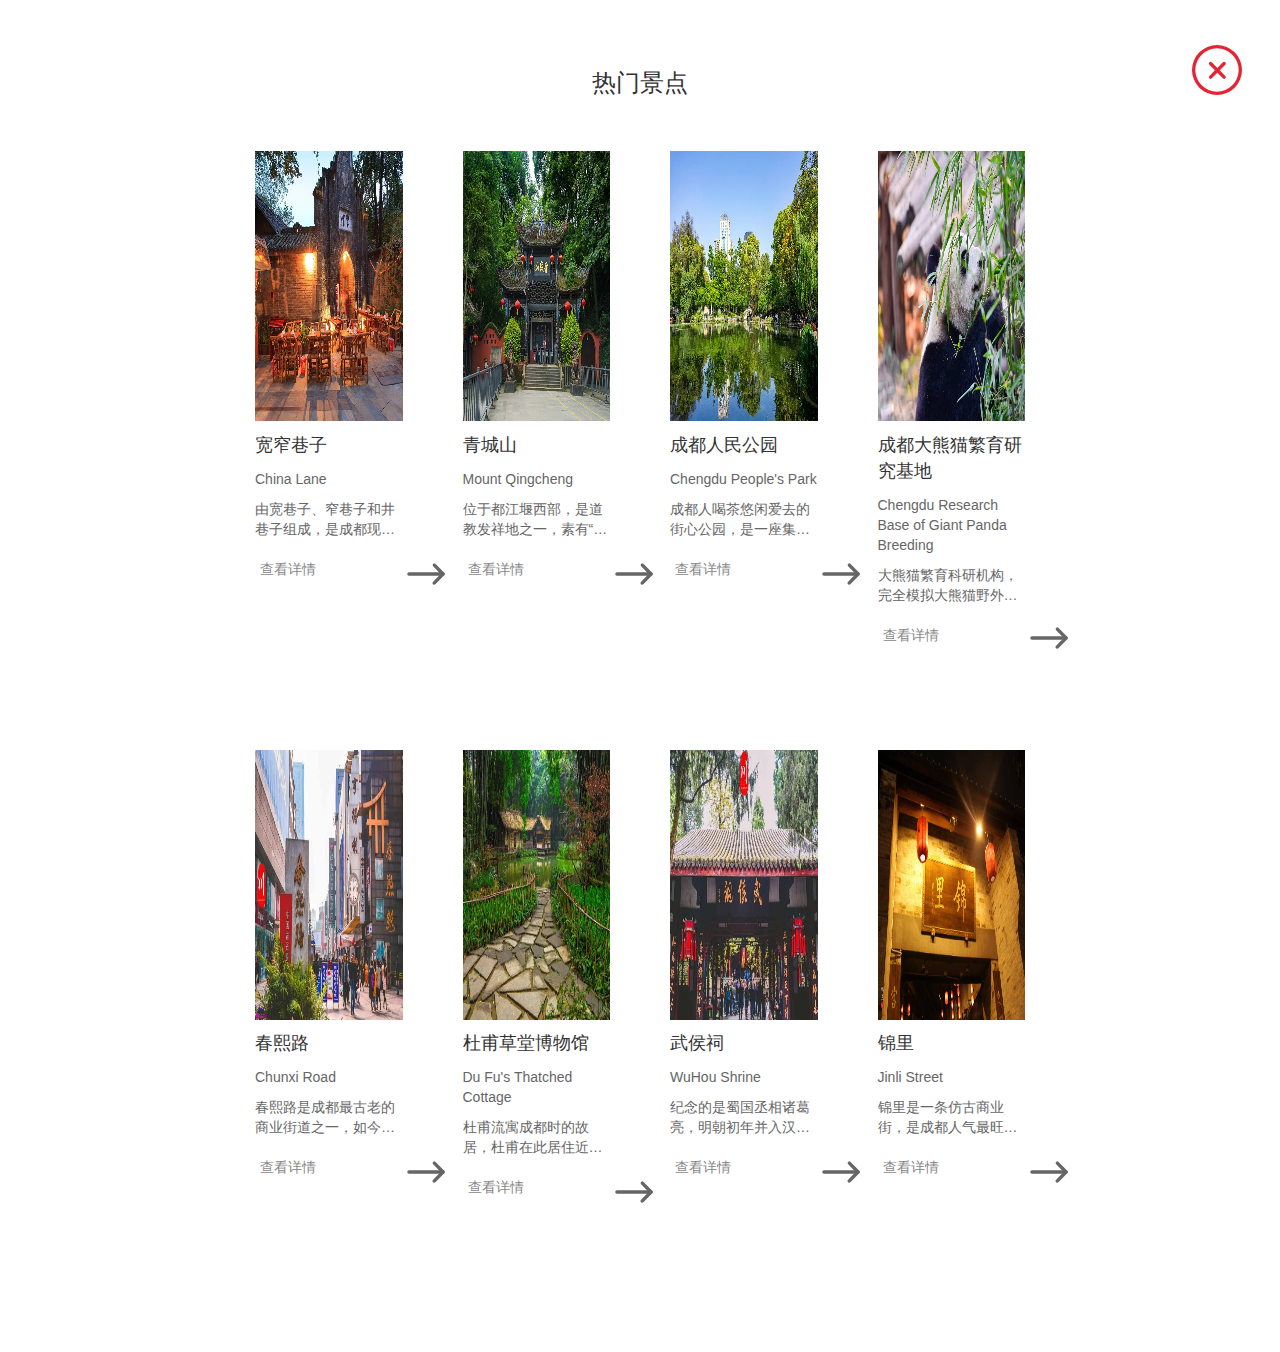
<file: pages/main-1.html>
<!DOCTYPE html>
<html lang="en">

<head>
  <meta charset="UTF-8">
  <meta name="viewport" content="width=device-width, initial-scale=1.0">
  <link rel="stylesheet" href="../css/bootstrap.min.css">
  <script src="../js/jquery.min.js"></script>
  <script src="../js/jQuery.lazyload.js"></script>
  <script src="../js/bootstrap.min.js"></script>
  <link rel="stylesheet" href="../css/common.css">
  <link rel="stylesheet" href="../css/main-1.css">
  <script src="../js/common.js"></script>
  <title>热门景点</title>
</head>

<body>
  <div id="totopBtn" title="回到顶部">
    <svg t="1601527840231" class="icon" viewBox="0 0 1024 1024" version="1.1" xmlns="http://www.w3.org/2000/svg"
      p-id="3897" width="50" height="50">
      <path
        d="M511.732364 1023.755636c69.003636 0 136.029091-13.498182 199.168-40.145454a508.241455 508.241455 0 0 0 162.536727-109.649455 511.662545 511.662545 0 0 0 109.649454-162.536727c26.647273-63.010909 40.145455-130.036364 40.145455-199.168 0-69.026909-13.498182-136.029091-40.145455-199.179636a508.241455 508.241455 0 0 0-109.649454-162.536728 511.662545 511.662545 0 0 0-162.536727-109.649454C647.889455 14.242909 580.864 0.744727 511.732364 0.744727c-69.026909 0-136.029091 13.498182-199.179637 40.145455a508.241455 508.241455 0 0 0-162.536727 109.649454 511.662545 511.662545 0 0 0-109.649455 162.536728C13.719273 376.087273 0.221091 443.112727 0.221091 512.256c0 69.003636 13.498182 136.029091 40.145454 199.168a508.241455 508.241455 0 0 0 109.649455 162.536727A511.662545 511.662545 0 0 0 312.552727 983.621818a509.754182 509.754182 0 0 0 199.179637 40.145455z m-1.128728-597.410909L321.431273 615.540364a29.626182 29.626182 0 0 1-42.007273 0 29.626182 29.626182 0 0 1 0-42.007273l210.036364-210.059636c11.636364-11.636364 30.394182-11.636364 42.018909 0l210.048 210.048a29.626182 29.626182 0 0 1 0 42.007272 29.626182 29.626182 0 0 1-42.007273 0L510.603636 426.356364z"
        p-id="3898" fill="#2c2c2c"></path>
    </svg>
  </div>
  <div class="closePage" onclick="window.close()">
    <svg t="1603268105429" class="icon" viewBox="0 0 1024 1024" version="1.1" xmlns="http://www.w3.org/2000/svg"
      p-id="4274" width="48" height="48">
      <path
        d="M512 1024a512 512 0 1 1 512-512 512 512 0 0 1-512 512z m0-68.224A443.776 443.776 0 1 0 68.224 512 443.776 443.776 0 0 0 512 955.776z"
        fill="#E42534" p-id="4275"></path>
      <path
        d="M682.048 632.704a34.816 34.816 0 0 1-49.28 49.28L518.912 568.128l-113.856 113.856a34.816 34.816 0 0 1-49.28-49.28l113.856-113.856-113.856-113.856a34.816 34.816 0 0 1 49.28-49.28l113.856 113.856 113.856-113.856a34.816 34.816 0 0 1 49.28 49.28L568.192 518.848z"
        fill="#E42534" p-id="4276"></path>
    </svg>
  </div>
  <div class="container" style="width: 100%;padding: 20px 240px;">
    <h3>热门景点</h3>
    <div class="row">
      <div class="col-lg-3 mainBox1"
        onclick="window.open('https\://baike.baidu.com/item/%E5%AE%BD%E7%AA%84%E5%B7%B7%E5%AD%90/546674')">
        <img data-original="../img/P3-pic7.webp" class="img-responsive lazy">
        <p>宽窄巷子</p>
        <span>China Lane</span>
        <div class="limitBox">
          由宽巷子、窄巷子和井巷子组成，是成都现存较成规模的清朝古街道。
          宽巷子集中了整个街区最多最完整的老建筑，在这里可以品碗茶，吃正宗川菜，体验老成都的风土人情。
          窄巷子既有清末民初的建筑，也有早期西式洋楼，是以西式饮食文化、艺术休闲为主的休闲生活品味区。
          井巷子是典型的民俗成都缩影，除了引人入胜的砖文化墙，还汇聚了成都特色小吃、民俗玩意儿等。 </div>
        <button>查看详情</button>
        <svg class="svg1" t="1601697165924" class="icon" viewBox="0 0 1024 1024" version="1.1"
          xmlns="http://www.w3.org/2000/svg" p-id="5225" width="50" height="50">
          <path d="M841.076 546.91H162.91a34.91 34.91 0 0 1 0-69.82h678.167a34.91 34.91 0 0 1 0 69.82z" p-id="5226"
            fill="#666666"></path>
          <path
            d="M861.09 546.91a34.444 34.444 0 0 1-24.9-10.474L653.73 350.255a34.91 34.91 0 0 1 49.805-47.71l182.458 186.182a34.91 34.91 0 0 1 0 49.338 34.444 34.444 0 0 1-24.902 8.844z"
            p-id="5227" fill="#666666"></path>
          <path
            d="M678.633 733.09a34.91 34.91 0 0 1-24.902-58.18l182.458-186.183a34.91 34.91 0 1 1 49.804 48.873L703.535 723.782a34.444 34.444 0 0 1-24.902 9.309z"
            p-id="5228" fill="#666666"></path>
        </svg>
        <svg class="svg2" t=" 1601697165924" class="icon" viewBox="0 0 1024 1024" version="1.1"
          xmlns="http://www.w3.org/2000/svg" p-id="5225" width="50" height="50">
          <path d="M841.076 546.91H162.91a34.91 34.91 0 0 1 0-69.82h678.167a34.91 34.91 0 0 1 0 69.82z" p-id="5226"
            fill="#666666"></path>
          <path
            d="M861.09 546.91a34.444 34.444 0 0 1-24.9-10.474L653.73 350.255a34.91 34.91 0 0 1 49.805-47.71l182.458 186.182a34.91 34.91 0 0 1 0 49.338 34.444 34.444 0 0 1-24.902 8.844z"
            p-id="5227" fill="#666666"></path>
          <path
            d="M678.633 733.09a34.91 34.91 0 0 1-24.902-58.18l182.458-186.183a34.91 34.91 0 1 1 49.804 48.873L703.535 723.782a34.444 34.444 0 0 1-24.902 9.309z"
            p-id="5228" fill="#666666"></path>
        </svg>
      </div>
      <div class="col-lg-3 mainBox1">
        <img data-original="../img/P3-pic10.webp" class="img-responsive lazy">
        <p>青城山</p>
        <span>Mount Qingcheng</span>
        <div class="limitBox">
          位于都江堰西部，是道教发祥地之一，素有“青城天下幽”之称。
          分为前山、后山两个景区，多数游客去的都是前山，后山更适合登山爱好者。
          前山面积较小，几乎百步就可看到一座宮观，在茂密的植被覆盖下古典而神秘。
          后山面积较大，保持了相当原始的风貌，宫殿香火虽不如前山，但更加清幽洁净。
        </div>
        <button>查看详情</button>
        <svg class="svg1" t="1601697165924" class="icon" viewBox="0 0 1024 1024" version="1.1"
          xmlns="http://www.w3.org/2000/svg" p-id="5225" width="50" height="50">
          <path d="M841.076 546.91H162.91a34.91 34.91 0 0 1 0-69.82h678.167a34.91 34.91 0 0 1 0 69.82z" p-id="5226"
            fill="#666666"></path>
          <path
            d="M861.09 546.91a34.444 34.444 0 0 1-24.9-10.474L653.73 350.255a34.91 34.91 0 0 1 49.805-47.71l182.458 186.182a34.91 34.91 0 0 1 0 49.338 34.444 34.444 0 0 1-24.902 8.844z"
            p-id="5227" fill="#666666"></path>
          <path
            d="M678.633 733.09a34.91 34.91 0 0 1-24.902-58.18l182.458-186.183a34.91 34.91 0 1 1 49.804 48.873L703.535 723.782a34.444 34.444 0 0 1-24.902 9.309z"
            p-id="5228" fill="#666666"></path>
        </svg>
        <svg class="svg2" t=" 1601697165924" class="icon" viewBox="0 0 1024 1024" version="1.1"
          xmlns="http://www.w3.org/2000/svg" p-id="5225" width="50" height="50">
          <path d="M841.076 546.91H162.91a34.91 34.91 0 0 1 0-69.82h678.167a34.91 34.91 0 0 1 0 69.82z" p-id="5226"
            fill="#666666"></path>
          <path
            d="M861.09 546.91a34.444 34.444 0 0 1-24.9-10.474L653.73 350.255a34.91 34.91 0 0 1 49.805-47.71l182.458 186.182a34.91 34.91 0 0 1 0 49.338 34.444 34.444 0 0 1-24.902 8.844z"
            p-id="5227" fill="#666666"></path>
          <path
            d="M678.633 733.09a34.91 34.91 0 0 1-24.902-58.18l182.458-186.183a34.91 34.91 0 1 1 49.804 48.873L703.535 723.782a34.444 34.444 0 0 1-24.902 9.309z"
            p-id="5228" fill="#666666"></path>
        </svg>
      </div>
      <div class="col-lg-3 mainBox1">
        <img data-original="../img/P3-pic11.webp" class="img-responsive lazy">
        <p>成都人民公园</p>
        <span>Chengdu People's Park</span>
        <div class="limitBox">
          成都人喝茶悠闲爱去的街心公园，是一座集文化文物与休闲娱乐于一体的综合性园林。
          公园内由金水溪、盆景园等自然景观组成，沿岸种植的多种植被和溪流相辅相成。
          金鱼岛和永聚茶社融为一体，打造赏鱼与品茗的文化场所，目前岛上保有十多种珍品金鱼。
          公园内最著名的要数鹤鸣茶社，近百年来风格不改，标配是竹椅、矮桌、盖碗茶，最拿手的茶是“香片”。
          成都人民公园是体验当地人闲适生活、慢时光的绝佳之选，才能真正体会到“休闲之都”的生活方式。</div>
        <button>查看详情</button>
        <svg class="svg1" t="1601697165924" class="icon" viewBox="0 0 1024 1024" version="1.1"
          xmlns="http://www.w3.org/2000/svg" p-id="5225" width="50" height="50">
          <path d="M841.076 546.91H162.91a34.91 34.91 0 0 1 0-69.82h678.167a34.91 34.91 0 0 1 0 69.82z" p-id="5226"
            fill="#666666"></path>
          <path
            d="M861.09 546.91a34.444 34.444 0 0 1-24.9-10.474L653.73 350.255a34.91 34.91 0 0 1 49.805-47.71l182.458 186.182a34.91 34.91 0 0 1 0 49.338 34.444 34.444 0 0 1-24.902 8.844z"
            p-id="5227" fill="#666666"></path>
          <path
            d="M678.633 733.09a34.91 34.91 0 0 1-24.902-58.18l182.458-186.183a34.91 34.91 0 1 1 49.804 48.873L703.535 723.782a34.444 34.444 0 0 1-24.902 9.309z"
            p-id="5228" fill="#666666"></path>
        </svg>
        <svg class="svg2" t=" 1601697165924" class="icon" viewBox="0 0 1024 1024" version="1.1"
          xmlns="http://www.w3.org/2000/svg" p-id="5225" width="50" height="50">
          <path d="M841.076 546.91H162.91a34.91 34.91 0 0 1 0-69.82h678.167a34.91 34.91 0 0 1 0 69.82z" p-id="5226"
            fill="#666666"></path>
          <path
            d="M861.09 546.91a34.444 34.444 0 0 1-24.9-10.474L653.73 350.255a34.91 34.91 0 0 1 49.805-47.71l182.458 186.182a34.91 34.91 0 0 1 0 49.338 34.444 34.444 0 0 1-24.902 8.844z"
            p-id="5227" fill="#666666"></path>
          <path
            d="M678.633 733.09a34.91 34.91 0 0 1-24.902-58.18l182.458-186.183a34.91 34.91 0 1 1 49.804 48.873L703.535 723.782a34.444 34.444 0 0 1-24.902 9.309z"
            p-id="5228" fill="#666666"></path>
        </svg>
      </div>
      <div class="col-lg-3 mainBox1">
        <img data-original="../img/P3-pic12.webp" class="img-responsive lazy">
        <p>成都大熊猫繁育研究基地</p>
        <span>Chengdu Research Base of Giant Panda Breeding</span>
        <div class="limitBox">
          大熊猫繁育科研机构，完全模拟大熊猫野外生活环境，建有湖泊、溪流、竹林、草坪等，共饲养100 多只大熊猫。
          大门附近有个大熊猫博物馆，可在里面熊猫国邮政局寄出盖有熊猫邮戳的明信片，还可在电影院看有关大熊猫的纪录片。
          除了大熊猫，还可以看到黑颈鹤、孔雀、鹭鸶等小动物。太阳产房和月亮产房集中了最可爱的刚出生、几个月的熊猫团子，非常可爱，强烈推荐！ </div>
        <button>查看详情</button>
        <svg class="svg1" t="1601697165924" class="icon" viewBox="0 0 1024 1024" version="1.1"
          xmlns="http://www.w3.org/2000/svg" p-id="5225" width="50" height="50">
          <path d="M841.076 546.91H162.91a34.91 34.91 0 0 1 0-69.82h678.167a34.91 34.91 0 0 1 0 69.82z" p-id="5226"
            fill="#666666"></path>
          <path
            d="M861.09 546.91a34.444 34.444 0 0 1-24.9-10.474L653.73 350.255a34.91 34.91 0 0 1 49.805-47.71l182.458 186.182a34.91 34.91 0 0 1 0 49.338 34.444 34.444 0 0 1-24.902 8.844z"
            p-id="5227" fill="#666666"></path>
          <path
            d="M678.633 733.09a34.91 34.91 0 0 1-24.902-58.18l182.458-186.183a34.91 34.91 0 1 1 49.804 48.873L703.535 723.782a34.444 34.444 0 0 1-24.902 9.309z"
            p-id="5228" fill="#666666"></path>
        </svg>
        <svg class="svg2" t=" 1601697165924" class="icon" viewBox="0 0 1024 1024" version="1.1"
          xmlns="http://www.w3.org/2000/svg" p-id="5225" width="50" height="50">
          <path d="M841.076 546.91H162.91a34.91 34.91 0 0 1 0-69.82h678.167a34.91 34.91 0 0 1 0 69.82z" p-id="5226"
            fill="#666666"></path>
          <path
            d="M861.09 546.91a34.444 34.444 0 0 1-24.9-10.474L653.73 350.255a34.91 34.91 0 0 1 49.805-47.71l182.458 186.182a34.91 34.91 0 0 1 0 49.338 34.444 34.444 0 0 1-24.902 8.844z"
            p-id="5227" fill="#666666"></path>
          <path
            d="M678.633 733.09a34.91 34.91 0 0 1-24.902-58.18l182.458-186.183a34.91 34.91 0 1 1 49.804 48.873L703.535 723.782a34.444 34.444 0 0 1-24.902 9.309z"
            p-id="5228" fill="#666666"></path>
        </svg>
      </div>
      <!-- <div class="col-lg-3 mainBox1">
        <img data-original="../img/P3-pic8.jpg" class="img-responsive lazy">
        <p>天府广场</p>
        <span>Tianfu Square</span>
        <div class="limitBox">
          天府广场位于成都市区地理中心、成都城区象征标志，也是西南地区著名的繁华地标点。
          是成都市的经济、文化、商业中心和地铁交通枢纽地带，也是成都的一张城市名片。
          广场的中心有高大的毛泽东雕像，周边还有成都博物馆新馆、四川科技馆、锦城艺术宫等建筑。
          以天府广场为中心，东侧有春熙路、王府井，北侧有文殊院，西侧有宽窄巷子、锦里等。</div>
        <button>查看详情</button>
        <svg class="svg1" t="1601697165924" class="icon" viewBox="0 0 1024 1024" version="1.1"
          xmlns="http://www.w3.org/2000/svg" p-id="5225" width="50" height="50">
          <path d="M841.076 546.91H162.91a34.91 34.91 0 0 1 0-69.82h678.167a34.91 34.91 0 0 1 0 69.82z" p-id="5226"
            fill="#666666"></path>
          <path
            d="M861.09 546.91a34.444 34.444 0 0 1-24.9-10.474L653.73 350.255a34.91 34.91 0 0 1 49.805-47.71l182.458 186.182a34.91 34.91 0 0 1 0 49.338 34.444 34.444 0 0 1-24.902 8.844z"
            p-id="5227" fill="#666666"></path>
          <path
            d="M678.633 733.09a34.91 34.91 0 0 1-24.902-58.18l182.458-186.183a34.91 34.91 0 1 1 49.804 48.873L703.535 723.782a34.444 34.444 0 0 1-24.902 9.309z"
            p-id="5228" fill="#666666"></path>
        </svg>
        <svg class="svg2" t=" 1601697165924" class="icon" viewBox="0 0 1024 1024" version="1.1"
          xmlns="http://www.w3.org/2000/svg" p-id="5225" width="50" height="50">
          <path d="M841.076 546.91H162.91a34.91 34.91 0 0 1 0-69.82h678.167a34.91 34.91 0 0 1 0 69.82z" p-id="5226"
            fill="#666666"></path>
          <path
            d="M861.09 546.91a34.444 34.444 0 0 1-24.9-10.474L653.73 350.255a34.91 34.91 0 0 1 49.805-47.71l182.458 186.182a34.91 34.91 0 0 1 0 49.338 34.444 34.444 0 0 1-24.902 8.844z"
            p-id="5227" fill="#666666"></path>
          <path
            d="M678.633 733.09a34.91 34.91 0 0 1-24.902-58.18l182.458-186.183a34.91 34.91 0 1 1 49.804 48.873L703.535 723.782a34.444 34.444 0 0 1-24.902 9.309z"
            p-id="5228" fill="#666666"></path>
        </svg>
      </div> -->

    </div>
    <div style="width: 100%;padding: 20px 0;"></div>
    <div class="row">
      <div class="col-lg-3 mainBox1">
        <img data-original="../img/P3-pic4.jpg" class="img-responsive lazy">
        <p>春熙路</p>
        <span>Chunxi Road</span>
        <div class="limitBox">
          春熙路是成都最古老的商业街道之一，如今的春熙路依旧热闹非凡，串起了正科甲巷、署袜中街等形成了城中最旺的商圈。
          这里汇聚众多品牌专卖店，百年老商场，品牌折扣都有，是人们购物的常去之处。
          除去购物，这里聚集了成都的几大老字号美食店，可以一口气吃遍成都小吃。
        </div>
        <button>查看详情</button>
        <svg class="svg1" t="1601697165924" class="icon" viewBox="0 0 1024 1024" version="1.1"
          xmlns="http://www.w3.org/2000/svg" p-id="5225" width="50" height="50">
          <path d="M841.076 546.91H162.91a34.91 34.91 0 0 1 0-69.82h678.167a34.91 34.91 0 0 1 0 69.82z" p-id="5226"
            fill="#666666"></path>
          <path
            d="M861.09 546.91a34.444 34.444 0 0 1-24.9-10.474L653.73 350.255a34.91 34.91 0 0 1 49.805-47.71l182.458 186.182a34.91 34.91 0 0 1 0 49.338 34.444 34.444 0 0 1-24.902 8.844z"
            p-id="5227" fill="#666666"></path>
          <path
            d="M678.633 733.09a34.91 34.91 0 0 1-24.902-58.18l182.458-186.183a34.91 34.91 0 1 1 49.804 48.873L703.535 723.782a34.444 34.444 0 0 1-24.902 9.309z"
            p-id="5228" fill="#666666"></path>
        </svg>
        <svg class="svg2" t=" 1601697165924" class="icon" viewBox="0 0 1024 1024" version="1.1"
          xmlns="http://www.w3.org/2000/svg" p-id="5225" width="50" height="50">
          <path d="M841.076 546.91H162.91a34.91 34.91 0 0 1 0-69.82h678.167a34.91 34.91 0 0 1 0 69.82z" p-id="5226"
            fill="#666666"></path>
          <path
            d="M861.09 546.91a34.444 34.444 0 0 1-24.9-10.474L653.73 350.255a34.91 34.91 0 0 1 49.805-47.71l182.458 186.182a34.91 34.91 0 0 1 0 49.338 34.444 34.444 0 0 1-24.902 8.844z"
            p-id="5227" fill="#666666"></path>
          <path
            d="M678.633 733.09a34.91 34.91 0 0 1-24.902-58.18l182.458-186.183a34.91 34.91 0 1 1 49.804 48.873L703.535 723.782a34.444 34.444 0 0 1-24.902 9.309z"
            p-id="5228" fill="#666666"></path>
        </svg>
      </div>
      <div class="col-lg-3 mainBox1"
        onclick="window.open('https\://baike.baidu.com/item/%E6%9D%9C%E7%94%AB%E8%8D%89%E5%A0%82/6012')">
        <img data-original="../img/P3-pic5.webp" class="img-responsive lazy">
        <p>杜甫草堂博物馆</p>
        <span>Du Fu's Thatched Cottage</span>
        <div class="limitBox">
          杜甫流寓成都时的故居，杜甫在此居住近四年，创作了上百首诗歌，被视为中国文学史上的“圣地”。
          现今的杜甫草堂是经宋、元、明、清多次修复而成，园内亭台林立，古木参天。
          主要景点有大廨、诗史堂、工部祠等，“杜诗书法木刻廊”陈列着百余件杜诗书法木刻作品。
          杜甫当年的茅屋故居，是借鉴川西民居的特点复建的，如今成为了杜甫草堂的标志性景观。
        </div>
        <button>查看详情</button>
        <svg class="svg1" t="1601697165924" class="icon" viewBox="0 0 1024 1024" version="1.1"
          xmlns="http://www.w3.org/2000/svg" p-id="5225" width="50" height="50">
          <path d="M841.076 546.91H162.91a34.91 34.91 0 0 1 0-69.82h678.167a34.91 34.91 0 0 1 0 69.82z" p-id="5226"
            fill="#666666"></path>
          <path
            d="M861.09 546.91a34.444 34.444 0 0 1-24.9-10.474L653.73 350.255a34.91 34.91 0 0 1 49.805-47.71l182.458 186.182a34.91 34.91 0 0 1 0 49.338 34.444 34.444 0 0 1-24.902 8.844z"
            p-id="5227" fill="#666666"></path>
          <path
            d="M678.633 733.09a34.91 34.91 0 0 1-24.902-58.18l182.458-186.183a34.91 34.91 0 1 1 49.804 48.873L703.535 723.782a34.444 34.444 0 0 1-24.902 9.309z"
            p-id="5228" fill="#666666"></path>
        </svg>
        <svg class="svg2" t=" 1601697165924" class="icon" viewBox="0 0 1024 1024" version="1.1"
          xmlns="http://www.w3.org/2000/svg" p-id="5225" width="50" height="50">
          <path d="M841.076 546.91H162.91a34.91 34.91 0 0 1 0-69.82h678.167a34.91 34.91 0 0 1 0 69.82z" p-id="5226"
            fill="#666666"></path>
          <path
            d="M861.09 546.91a34.444 34.444 0 0 1-24.9-10.474L653.73 350.255a34.91 34.91 0 0 1 49.805-47.71l182.458 186.182a34.91 34.91 0 0 1 0 49.338 34.444 34.444 0 0 1-24.902 8.844z"
            p-id="5227" fill="#666666"></path>
          <path
            d="M678.633 733.09a34.91 34.91 0 0 1-24.902-58.18l182.458-186.183a34.91 34.91 0 1 1 49.804 48.873L703.535 723.782a34.444 34.444 0 0 1-24.902 9.309z"
            p-id="5228" fill="#666666"></path>
        </svg>
      </div>
      <div class="col-lg-3 mainBox1">
        <img data-original="../img/P3-pic6.jpg" class="img-responsive lazy">
        <p>武侯祠</p>
        <span>WuHou Shrine</span>
        <div class="limitBox">
          纪念的是蜀国丞相诸葛亮，明朝初年并入汉昭烈庙，也是全国影响最大的三国遗迹博物馆。
          由惠陵、汉昭烈庙、武侯祠三部分组成。祠内供奉刘备、诸葛亮等蜀汉英雄塑像50尊。
          武大门、二门、刘备殿、过厅、诸葛亮殿、三义庙等，排列在从南到北的一条中轴线上。 </div>
        <button>查看详情</button>
        <svg class="svg1" t="1601697165924" class="icon" viewBox="0 0 1024 1024" version="1.1"
          xmlns="http://www.w3.org/2000/svg" p-id="5225" width="50" height="50">
          <path d="M841.076 546.91H162.91a34.91 34.91 0 0 1 0-69.82h678.167a34.91 34.91 0 0 1 0 69.82z" p-id="5226"
            fill="#666666"></path>
          <path
            d="M861.09 546.91a34.444 34.444 0 0 1-24.9-10.474L653.73 350.255a34.91 34.91 0 0 1 49.805-47.71l182.458 186.182a34.91 34.91 0 0 1 0 49.338 34.444 34.444 0 0 1-24.902 8.844z"
            p-id="5227" fill="#666666"></path>
          <path
            d="M678.633 733.09a34.91 34.91 0 0 1-24.902-58.18l182.458-186.183a34.91 34.91 0 1 1 49.804 48.873L703.535 723.782a34.444 34.444 0 0 1-24.902 9.309z"
            p-id="5228" fill="#666666"></path>
        </svg>
        <svg class="svg2" t=" 1601697165924" class="icon" viewBox="0 0 1024 1024" version="1.1"
          xmlns="http://www.w3.org/2000/svg" p-id="5225" width="50" height="50">
          <path d="M841.076 546.91H162.91a34.91 34.91 0 0 1 0-69.82h678.167a34.91 34.91 0 0 1 0 69.82z" p-id="5226"
            fill="#666666"></path>
          <path
            d="M861.09 546.91a34.444 34.444 0 0 1-24.9-10.474L653.73 350.255a34.91 34.91 0 0 1 49.805-47.71l182.458 186.182a34.91 34.91 0 0 1 0 49.338 34.444 34.444 0 0 1-24.902 8.844z"
            p-id="5227" fill="#666666"></path>
          <path
            d="M678.633 733.09a34.91 34.91 0 0 1-24.902-58.18l182.458-186.183a34.91 34.91 0 1 1 49.804 48.873L703.535 723.782a34.444 34.444 0 0 1-24.902 9.309z"
            p-id="5228" fill="#666666"></path>
        </svg>
      </div>
      <div class="col-lg-3 mainBox1" onclick="window.open('https\://baike.baidu.com/item/%E9%94%A6%E9%87%8C')">
        <img data-original="../img/P3-pic9.png" class="img-responsive lazy">
        <p>锦里</p>
        <span>Jinli Street</span>
        <div class="limitBox">
          锦里是一条仿古商业街，是成都人气最旺景点之一，也是成都武侯祠博物馆的一部分。
          在这里，你可以欣赏捏泥人、摆糖画的手艺，也可以逛逛极富三国特色的店铺。
          街里还有各种四川特色小吃，各种茶楼、咖啡馆、酒吧、客栈等随时可落座。
          黄昏时分，锦里会亮起灯，颇有韵味，适合拍照游玩。 </div>
        <button>查看详情</button>
        <svg class="svg1" t="1601697165924" class="icon" viewBox="0 0 1024 1024" version="1.1"
          xmlns="http://www.w3.org/2000/svg" p-id="5225" width="50" height="50">
          <path d="M841.076 546.91H162.91a34.91 34.91 0 0 1 0-69.82h678.167a34.91 34.91 0 0 1 0 69.82z" p-id="5226"
            fill="#666666"></path>
          <path
            d="M861.09 546.91a34.444 34.444 0 0 1-24.9-10.474L653.73 350.255a34.91 34.91 0 0 1 49.805-47.71l182.458 186.182a34.91 34.91 0 0 1 0 49.338 34.444 34.444 0 0 1-24.902 8.844z"
            p-id="5227" fill="#666666"></path>
          <path
            d="M678.633 733.09a34.91 34.91 0 0 1-24.902-58.18l182.458-186.183a34.91 34.91 0 1 1 49.804 48.873L703.535 723.782a34.444 34.444 0 0 1-24.902 9.309z"
            p-id="5228" fill="#666666"></path>
        </svg>
        <svg class="svg2" t=" 1601697165924" class="icon" viewBox="0 0 1024 1024" version="1.1"
          xmlns="http://www.w3.org/2000/svg" p-id="5225" width="50" height="50">
          <path d="M841.076 546.91H162.91a34.91 34.91 0 0 1 0-69.82h678.167a34.91 34.91 0 0 1 0 69.82z" p-id="5226"
            fill="#666666"></path>
          <path
            d="M861.09 546.91a34.444 34.444 0 0 1-24.9-10.474L653.73 350.255a34.91 34.91 0 0 1 49.805-47.71l182.458 186.182a34.91 34.91 0 0 1 0 49.338 34.444 34.444 0 0 1-24.902 8.844z"
            p-id="5227" fill="#666666"></path>
          <path
            d="M678.633 733.09a34.91 34.91 0 0 1-24.902-58.18l182.458-186.183a34.91 34.91 0 1 1 49.804 48.873L703.535 723.782a34.444 34.444 0 0 1-24.902 9.309z"
            p-id="5228" fill="#666666"></path>
        </svg>
      </div>
    </div>
    <div style="width: 100%;padding: 50px 0;"></div>
</body>

</html>
</file>
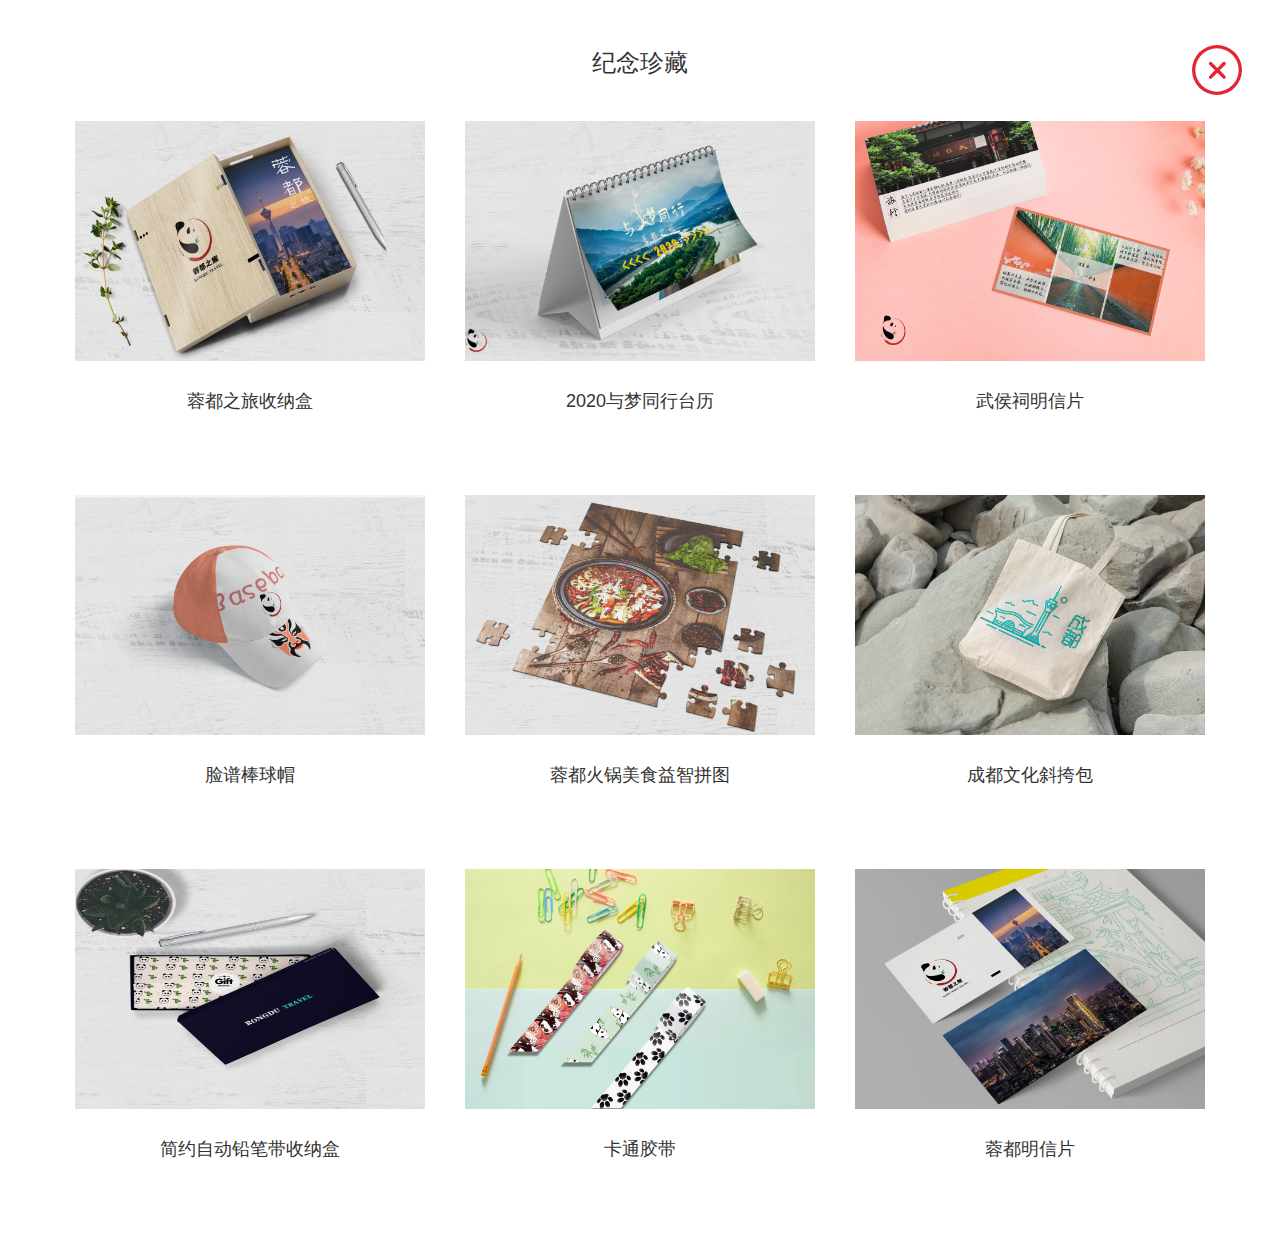
<file: pages/main-2.html>
<!DOCTYPE html>
<html lang="en">

<head>
  <meta charset="UTF-8">
  <meta name="viewport" content="width=device-width, initial-scale=1.0">
  <link rel="stylesheet" href="../css/bootstrap.min.css">
  <script src="../js/jquery.min.js"></script>
  <script src="../js/jQuery.lazyload.js"></script>
  <script src="../js/bootstrap.min.js"></script>
  <link rel="stylesheet" href="../css/common.css">
  <link rel="stylesheet" href="../css/main-2.css">
  <script src="../js/common.js"></script>
  <title>纪念珍藏</title>
</head>

<body>
  <div id="totopBtn" title="回到顶部">
    <svg t="1601527840231" class="icon" viewBox="0 0 1024 1024" version="1.1" xmlns="http://www.w3.org/2000/svg"
      p-id="3897" width="50" height="50">
      <path
        d="M511.732364 1023.755636c69.003636 0 136.029091-13.498182 199.168-40.145454a508.241455 508.241455 0 0 0 162.536727-109.649455 511.662545 511.662545 0 0 0 109.649454-162.536727c26.647273-63.010909 40.145455-130.036364 40.145455-199.168 0-69.026909-13.498182-136.029091-40.145455-199.179636a508.241455 508.241455 0 0 0-109.649454-162.536728 511.662545 511.662545 0 0 0-162.536727-109.649454C647.889455 14.242909 580.864 0.744727 511.732364 0.744727c-69.026909 0-136.029091 13.498182-199.179637 40.145455a508.241455 508.241455 0 0 0-162.536727 109.649454 511.662545 511.662545 0 0 0-109.649455 162.536728C13.719273 376.087273 0.221091 443.112727 0.221091 512.256c0 69.003636 13.498182 136.029091 40.145454 199.168a508.241455 508.241455 0 0 0 109.649455 162.536727A511.662545 511.662545 0 0 0 312.552727 983.621818a509.754182 509.754182 0 0 0 199.179637 40.145455z m-1.128728-597.410909L321.431273 615.540364a29.626182 29.626182 0 0 1-42.007273 0 29.626182 29.626182 0 0 1 0-42.007273l210.036364-210.059636c11.636364-11.636364 30.394182-11.636364 42.018909 0l210.048 210.048a29.626182 29.626182 0 0 1 0 42.007272 29.626182 29.626182 0 0 1-42.007273 0L510.603636 426.356364z"
        p-id="3898" fill="#2c2c2c"></path>
    </svg>
  </div>
  <div class="closePage" onclick="window.close()">
    <svg t="1603268105429" class="icon" viewBox="0 0 1024 1024" version="1.1" xmlns="http://www.w3.org/2000/svg"
      p-id="4274" width="48" height="48">
      <path
        d="M512 1024a512 512 0 1 1 512-512 512 512 0 0 1-512 512z m0-68.224A443.776 443.776 0 1 0 68.224 512 443.776 443.776 0 0 0 512 955.776z"
        fill="#E42534" p-id="4275"></path>
      <path
        d="M682.048 632.704a34.816 34.816 0 0 1-49.28 49.28L518.912 568.128l-113.856 113.856a34.816 34.816 0 0 1-49.28-49.28l113.856-113.856-113.856-113.856a34.816 34.816 0 0 1 49.28-49.28l113.856 113.856 113.856-113.856a34.816 34.816 0 0 1 49.28 49.28L568.192 518.848z"
        fill="#E42534" p-id="4276"></path>
    </svg>
  </div>
  <div class="container">
    <h3>纪念珍藏</h3>
    <div class="row">
      <div class="col-lg-4 mainBox2" onclick="window.open('./goodDetail.html?id=05')">
        <img data-original="../img/goods/s-2.png" class="img-responsive lazy">
        <p>蓉都之旅收纳盒</p>
      </div>
      <div class="col-lg-4 mainBox2" onclick="window.open('./goodDetail.html?id=07')">
        <img data-original="../img/goods/s-28.png" class="img-responsive lazy">
        <p>2020与梦同行台历</p>
      </div>
      <div class="col-lg-4 mainBox2" onclick="window.open('./goodDetail.html?id=12')">
        <img data-original="../img/goods/s-12.png" class="img-responsive lazy">
        <p>武侯祠明信片</p>
      </div>
    </div>
    <div style="width: 100%;padding: 20px 0;"></div>
    <div class="row">
      <div class="col-lg-4 mainBox2" onclick="window.open('./goodDetail.html?id=04')">
        <img data-original="../img/goods/s-24.png" class="img-responsive lazy">
        <p>脸谱棒球帽</p>
      </div>
      <div class="col-lg-4 mainBox2" onclick="window.open('./goodDetail.html?id=09')">
        <img data-original="../img/goods/s-30.png" class="img-responsive lazy">
        <p>蓉都火锅美食益智拼图</p>
      </div>
      <div class="col-lg-4 mainBox2" onclick="window.open('./goodDetail.html?id=03')">
        <img data-original="../img/goods/s-23.png" class="img-responsive lazy">
        <p>成都文化斜挎包</p>
      </div>
    </div>
    <div style="width: 100%;padding: 20px 0;"></div>
    <div class="row">
      <div class="col-lg-4 mainBox2" onclick="window.open('./goodDetail.html?id=17')">
        <img data-original="../img/goods/s-38.png" class="img-responsive lazy">
        <p>简约自动铅笔带收纳盒</p>
      </div>
      <div class="col-lg-4 mainBox2" onclick="window.open('./goodDetail.html?id=08')">
        <img data-original="../img/goods/s-6.png" class="img-responsive lazy">
        <p>卡通胶带</p>
      </div>
      <div class="col-lg-4 mainBox2" onclick="window.open('./goodDetail.html?id=11')">
        <img data-original="../img/goods/s-11.png" class="img-responsive lazy">
        <p>蓉都明信片</p>
      </div>
    </div>
    <div style="width: 100%;padding: 30px 0;"></div>
  </div>
</body>

</html>
</file>
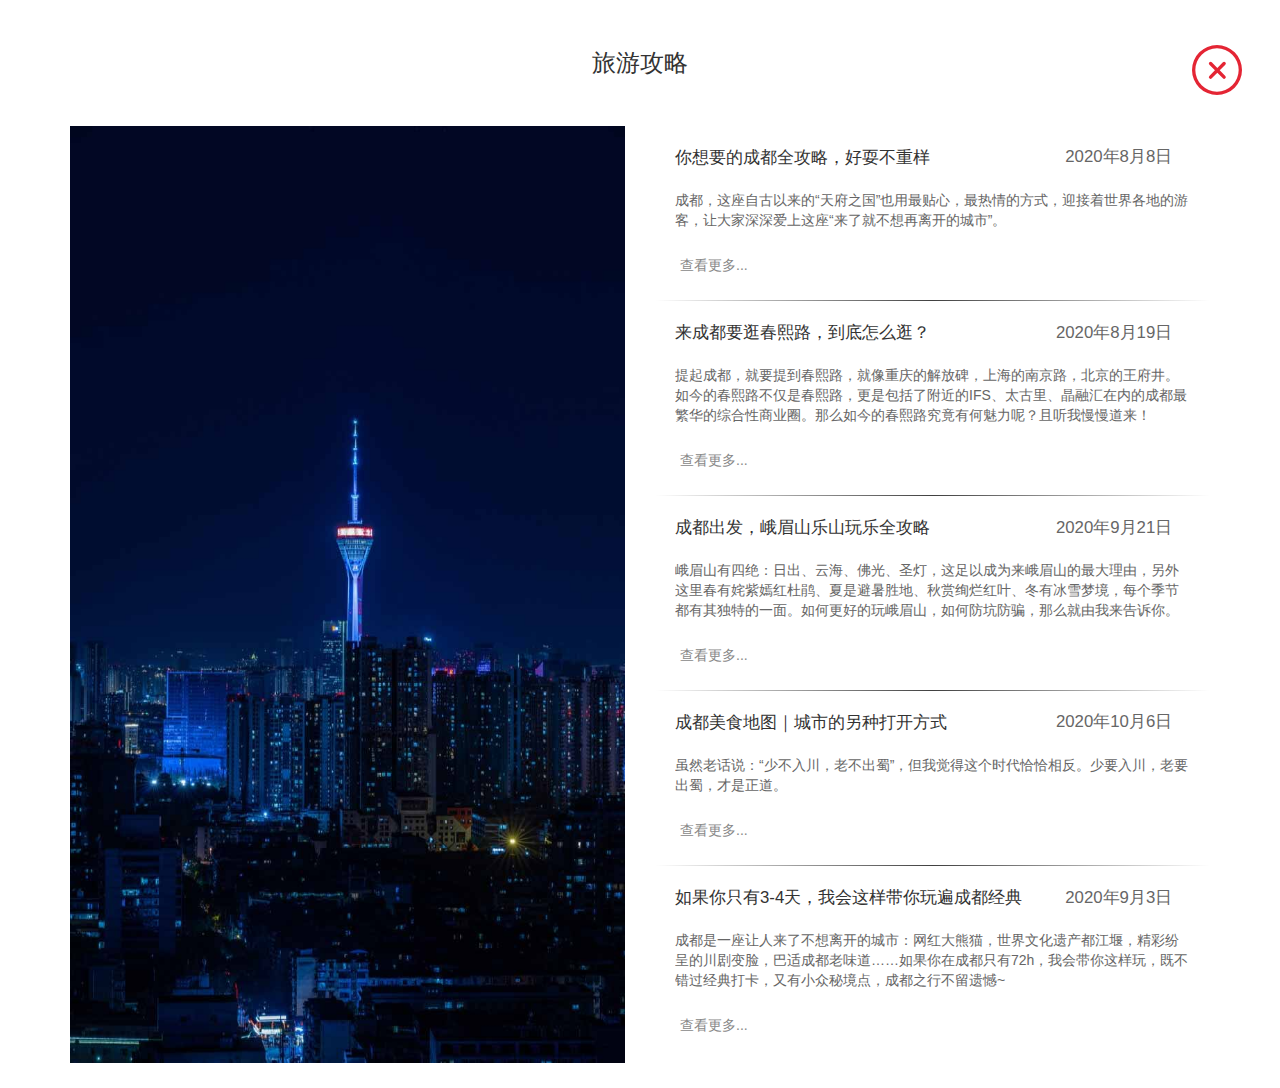
<file: pages/main-3.html>
<!DOCTYPE html>
<html lang="en">

<head>
  <meta charset="UTF-8">
  <meta name="viewport" content="width=device-width, initial-scale=1.0">
  <link rel="stylesheet" href="../css/bootstrap.min.css">
  <script src="../js/jquery.min.js"></script>
  <script src="../js/jQuery.lazyload.js"></script>
  <script src="../js/bootstrap.min.js"></script>
  <link rel="stylesheet" href="../css/common.css">
  <link rel="stylesheet" href="../css/main-3.css">
  <script src="../js/common.js"></script>
  <title>旅游攻略</title>
</head>

<body>
  <div id="totopBtn" title="回到顶部">
    <svg t="1601527840231" class="icon" viewBox="0 0 1024 1024" version="1.1" xmlns="http://www.w3.org/2000/svg"
      p-id="3897" width="50" height="50">
      <path
        d="M511.732364 1023.755636c69.003636 0 136.029091-13.498182 199.168-40.145454a508.241455 508.241455 0 0 0 162.536727-109.649455 511.662545 511.662545 0 0 0 109.649454-162.536727c26.647273-63.010909 40.145455-130.036364 40.145455-199.168 0-69.026909-13.498182-136.029091-40.145455-199.179636a508.241455 508.241455 0 0 0-109.649454-162.536728 511.662545 511.662545 0 0 0-162.536727-109.649454C647.889455 14.242909 580.864 0.744727 511.732364 0.744727c-69.026909 0-136.029091 13.498182-199.179637 40.145455a508.241455 508.241455 0 0 0-162.536727 109.649454 511.662545 511.662545 0 0 0-109.649455 162.536728C13.719273 376.087273 0.221091 443.112727 0.221091 512.256c0 69.003636 13.498182 136.029091 40.145454 199.168a508.241455 508.241455 0 0 0 109.649455 162.536727A511.662545 511.662545 0 0 0 312.552727 983.621818a509.754182 509.754182 0 0 0 199.179637 40.145455z m-1.128728-597.410909L321.431273 615.540364a29.626182 29.626182 0 0 1-42.007273 0 29.626182 29.626182 0 0 1 0-42.007273l210.036364-210.059636c11.636364-11.636364 30.394182-11.636364 42.018909 0l210.048 210.048a29.626182 29.626182 0 0 1 0 42.007272 29.626182 29.626182 0 0 1-42.007273 0L510.603636 426.356364z"
        p-id="3898" fill="#2c2c2c"></path>
    </svg>
  </div>
  <div class="closePage" onclick="window.close()">
    <svg t="1603268105429" class="icon" viewBox="0 0 1024 1024" version="1.1" xmlns="http://www.w3.org/2000/svg"
      p-id="4274" width="48" height="48">
      <path
        d="M512 1024a512 512 0 1 1 512-512 512 512 0 0 1-512 512z m0-68.224A443.776 443.776 0 1 0 68.224 512 443.776 443.776 0 0 0 512 955.776z"
        fill="#E42534" p-id="4275"></path>
      <path
        d="M682.048 632.704a34.816 34.816 0 0 1-49.28 49.28L518.912 568.128l-113.856 113.856a34.816 34.816 0 0 1-49.28-49.28l113.856-113.856-113.856-113.856a34.816 34.816 0 0 1 49.28-49.28l113.856 113.856 113.856-113.856a34.816 34.816 0 0 1 49.28 49.28L568.192 518.848z"
        fill="#E42534" p-id="4276"></path>
    </svg>
  </div>
  <div class="container">
    <h3>旅游攻略</h3>
    <div class="row" style="padding: 25px 0;">
      <div class="col-lg-6 col-md-6">
        <img data-original="../img/left1.jpg" class="img-responsive lazy">
      </div>
      <div class="col-lg-6 col-md-6">
        <div class="mainBox3">
          <p> 你想要的成都全攻略，好耍不重样<span>2020年8月8日</span></p>
          <div class="limitBox">
            成都，这座自古以来的“天府之国”也用最贴心，最热情的方式，迎接着世界各地的游客，让大家深深爱上这座“来了就不想再离开的城市”。
          </div>
          <button>查看更多...</button>
        </div>
        <hr class="style-two" style="margin: 0;padding: 0;">
        <div class="mainBox3">
          <p> 来成都要逛春熙路，到底怎么逛？<span>2020年8月19日</span></p>
          <div class="limitBox">
            提起成都，就要提到春熙路，就像重庆的解放碑，上海的南京路，北京的王府井。如今的春熙路不仅是春熙路，更是包括了附近的IFS、太古里、晶融汇在内的成都最繁华的综合性商业圈。那么如今的春熙路究竟有何魅力呢？且听我慢慢道来！
          </div>
          <button>查看更多...</button>
        </div>
        <hr class="style-two" style="margin: 0;padding: 0;">
        <div class="mainBox3">
          <p> 成都出发，峨眉山乐山玩乐全攻略<span>2020年9月21日</span></p>
          <div class="limitBox">
            峨眉山有四绝：日出、云海、佛光、圣灯，这足以成为来峨眉山的最大理由，另外这里春有姹紫嫣红杜鹃、夏是避暑胜地、秋赏绚烂红叶、冬有冰雪梦境，每个季节都有其独特的一面。如何更好的玩峨眉山，如何防坑防骗，那么就由我来告诉你。
          </div>
          <button>查看更多...</button>
        </div>
        <hr class="style-two" style="margin: 0;padding: 0;">
        <div class="mainBox3">
          <p> 成都美食地图｜城市的另种打开方式<span>2020年10月6日</span></p>
          <div class="limitBox">
            虽然老话说：“少不入川，老不出蜀”，但我觉得这个时代恰恰相反。少要入川，老要出蜀，才是正道。
          </div>
          <button>查看更多...</button>
        </div>
        <hr class="style-two" style="margin: 0;padding: 0;">
        <div class="mainBox3">
          <p>如果你只有3-4天，我会这样带你玩遍成都经典<span>2020年9月3日</span></p>
          <div class="limitBox">
            成都是一座让人来了不想离开的城市：网红大熊猫，世界文化遗产都江堰，精彩纷呈的川剧变脸，巴适成都老味道……如果你在成都只有72h，我会带你这样玩，既不错过经典打卡，又有小众秘境点，成都之行不留遗憾~
          </div>
          <button>查看更多...</button>
        </div>
      </div>
    </div>
  </div>
</body>

</html>
</file>
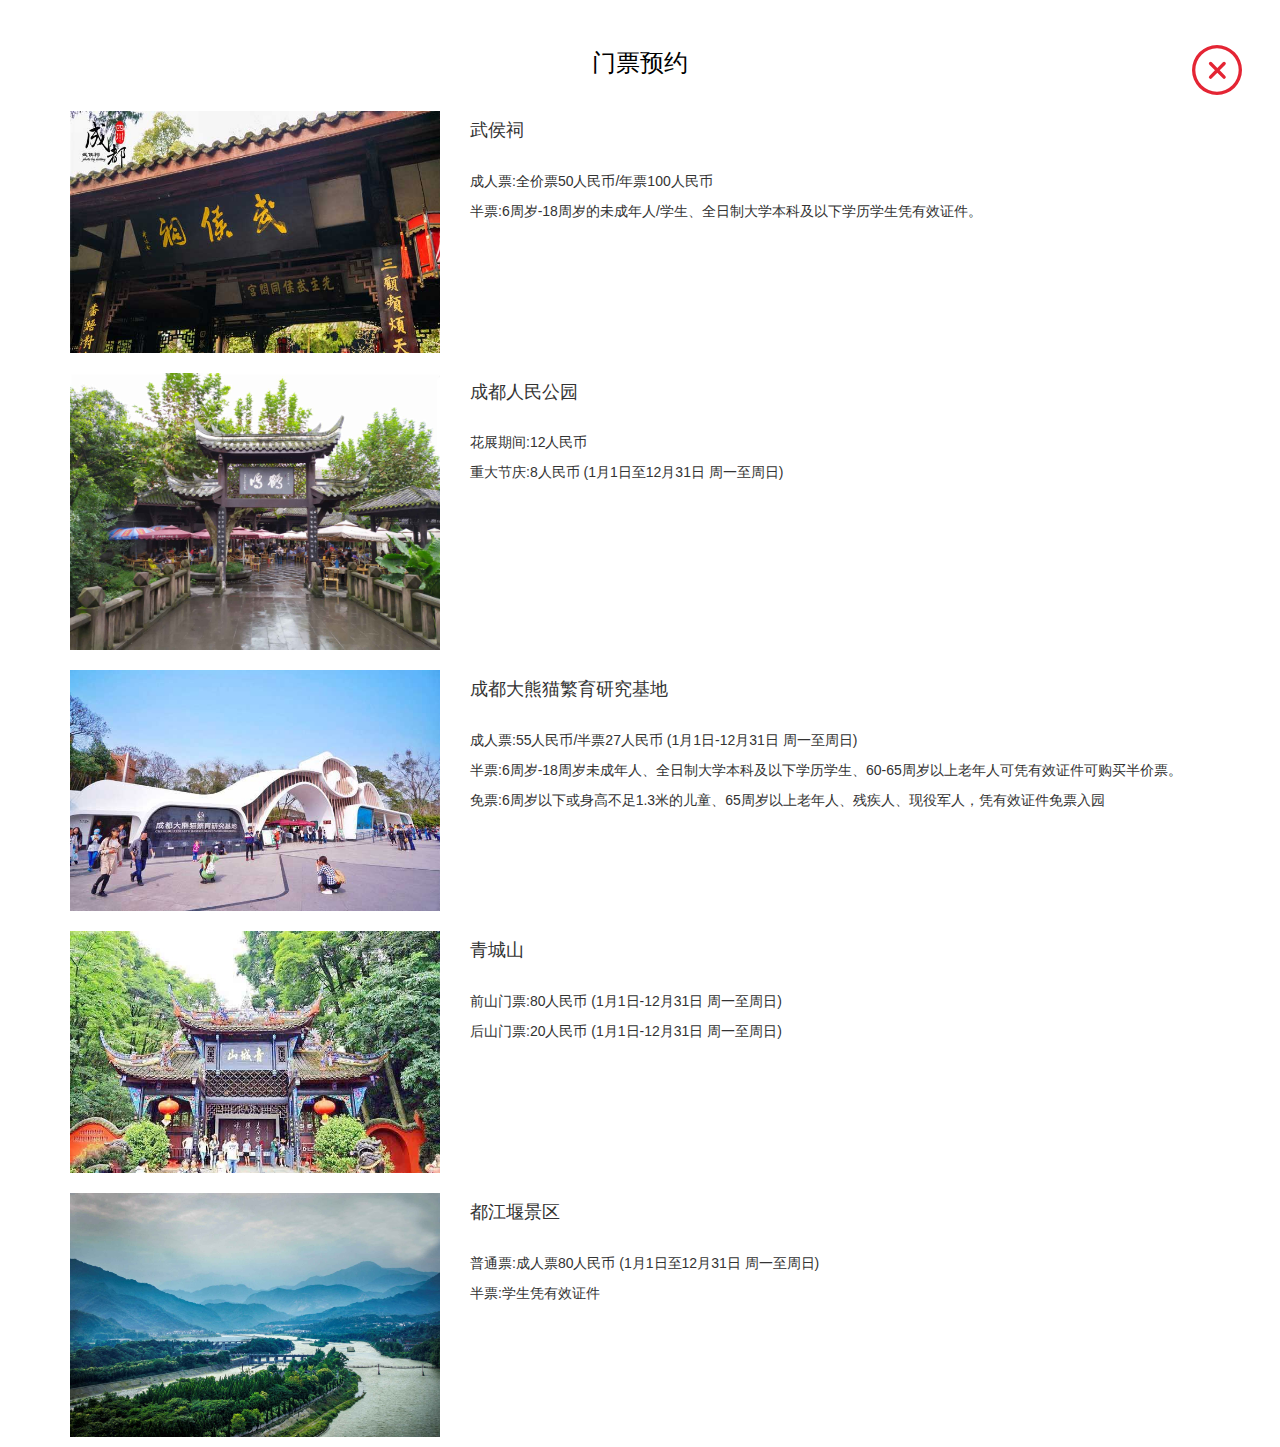
<file: pages/main-4.html>
<!DOCTYPE html>
<html lang="en">

<head>
  <meta charset="UTF-8">
  <meta name="viewport" content="width=device-width, initial-scale=1.0">
  <link rel="stylesheet" href="../css/bootstrap.min.css">
  <script src="../js/jquery.min.js"></script>
  <script src="../js/jQuery.lazyload.js"></script>
  <script src="../js/bootstrap.min.js"></script>
  <link rel="stylesheet" href="../css/common.css">
  <link rel="stylesheet" href="../css/main-4.css">
  <script src="../js/common.js"></script>
  <title>门票预约</title>
</head>

<body>
  <div id="totopBtn" title="回到顶部">
    <svg t="1601527840231" class="icon" viewBox="0 0 1024 1024" version="1.1" xmlns="http://www.w3.org/2000/svg"
      p-id="3897" width="50" height="50">
      <path
        d="M511.732364 1023.755636c69.003636 0 136.029091-13.498182 199.168-40.145454a508.241455 508.241455 0 0 0 162.536727-109.649455 511.662545 511.662545 0 0 0 109.649454-162.536727c26.647273-63.010909 40.145455-130.036364 40.145455-199.168 0-69.026909-13.498182-136.029091-40.145455-199.179636a508.241455 508.241455 0 0 0-109.649454-162.536728 511.662545 511.662545 0 0 0-162.536727-109.649454C647.889455 14.242909 580.864 0.744727 511.732364 0.744727c-69.026909 0-136.029091 13.498182-199.179637 40.145455a508.241455 508.241455 0 0 0-162.536727 109.649454 511.662545 511.662545 0 0 0-109.649455 162.536728C13.719273 376.087273 0.221091 443.112727 0.221091 512.256c0 69.003636 13.498182 136.029091 40.145454 199.168a508.241455 508.241455 0 0 0 109.649455 162.536727A511.662545 511.662545 0 0 0 312.552727 983.621818a509.754182 509.754182 0 0 0 199.179637 40.145455z m-1.128728-597.410909L321.431273 615.540364a29.626182 29.626182 0 0 1-42.007273 0 29.626182 29.626182 0 0 1 0-42.007273l210.036364-210.059636c11.636364-11.636364 30.394182-11.636364 42.018909 0l210.048 210.048a29.626182 29.626182 0 0 1 0 42.007272 29.626182 29.626182 0 0 1-42.007273 0L510.603636 426.356364z"
        p-id="3898" fill="#2c2c2c"></path>
    </svg>
  </div>
  <div class="closePage" onclick="window.close()">
    <svg t="1603268105429" class="icon" viewBox="0 0 1024 1024" version="1.1" xmlns="http://www.w3.org/2000/svg"
      p-id="4274" width="48" height="48">
      <path
        d="M512 1024a512 512 0 1 1 512-512 512 512 0 0 1-512 512z m0-68.224A443.776 443.776 0 1 0 68.224 512 443.776 443.776 0 0 0 512 955.776z"
        fill="#E42534" p-id="4275"></path>
      <path
        d="M682.048 632.704a34.816 34.816 0 0 1-49.28 49.28L518.912 568.128l-113.856 113.856a34.816 34.816 0 0 1-49.28-49.28l113.856-113.856-113.856-113.856a34.816 34.816 0 0 1 49.28-49.28l113.856 113.856 113.856-113.856a34.816 34.816 0 0 1 49.28 49.28L568.192 518.848z"
        fill="#E42534" p-id="4276"></path>
    </svg>
  </div>
  <div class="container mainBox4">
    <h3>门票预约</h3>
    <div class="container">
      <div class="row">
        <div class="col-lg-12 col-md-12 col-sm-12 col-xs-12 mainBox4-1">
          <div class="row">
            <div class="col-lg-4 col-md-4 col-sm-4">
              <img data-original="../img/P4-pic2.jpg" class="img-responsive lazy">
            </div>
            <div class="col-lg-8 col-md-8 col-sm-8">
              <h4 class="judgeDevice">武侯祠</h4>
              <p>
                成人票:全价票50人民币/年票100人民币<br>
                半票:6周岁-18周岁的未成年人/学生、全日制大学本科及以下学历学生凭有效证件。
              </p>
            </div>
          </div>
        </div>
        <div class="col-lg-12 col-md-12 col-sm-12 col-xs-12 mainBox4-1">
          <div class="row">
            <div class="col-lg-4 col-md-4 col-sm-4">
              <img data-original="../img/P4-pic6.jpg" class="img-responsive lazy">
            </div>
            <div class="col-lg-8 col-md-8 col-sm-8">
              <h4 class="judgeDevice">成都人民公园</h4>
              <p>
                花展期间:12人民币<br>
                重大节庆:8人民币 (1月1日至12月31日 周一至周日)
              </p>
            </div>
          </div>
        </div>
        <div class="col-lg-12 col-md-12 col-sm-12 col-xs-12 mainBox4-1">
          <div class="row">
            <div class="col-lg-4 col-md-4 col-sm-4">
              <img data-original="../img/P4-pic3.jpg" class="img-responsive lazy">
            </div>
            <div class="col-lg-8 col-md-8 col-sm-8">
              <h4 class="judgeDevice">成都大熊猫繁育研究基地</h4>
              <p>
                成人票:55人民币/半票27人民币 (1月1日-12月31日 周一至周日)<br>
                半票:6周岁-18周岁未成年人、全日制大学本科及以下学历学生、60-65周岁以上老年人可凭有效证件可购买半价票。<br>
                免票:6周岁以下或身高不足1.3米的儿童、65周岁以上老年人、残疾人、现役军人，凭有效证件免票入园
              </p>
            </div>
          </div>
        </div>
        <div class="col-lg-12 col-md-12 col-sm-12 col-xs-12 mainBox4-1">
          <div class="row">
            <div class="col-lg-4 col-md-4 col-sm-4">
              <img data-original="../img/P4-pic4.jpg" class="img-responsive lazy">
            </div>
            <div class="col-lg-8 col-md-8 col-sm-8">
              <h4 class="judgeDevice">青城山</h4>
              <p>
                前山门票:80人民币 (1月1日-12月31日 周一至周日)<br>
                后山门票:20人民币 (1月1日-12月31日 周一至周日)
              </p>
            </div>
          </div>
        </div>
        <div class="col-lg-12 col-md-12 col-sm-12 col-xs-12 mainBox4-1">
          <div class="row">
            <div class="col-lg-4 col-md-4 col-sm-4">
              <img data-original="../img/P4-pic5.jpg" class="img-responsive lazy">
            </div>
            <div class="col-lg-8 col-md-8 col-sm-8">
              <h4 class="judgeDevice">都江堰景区</h4>
              <p>
                普通票:成人票80人民币 (1月1日至12月31日 周一至周日)<br>
                半票:学生凭有效证件
              </p>
            </div>
          </div>
        </div>

      </div>
    </div>
  </div>

</body>

</html>
</file>
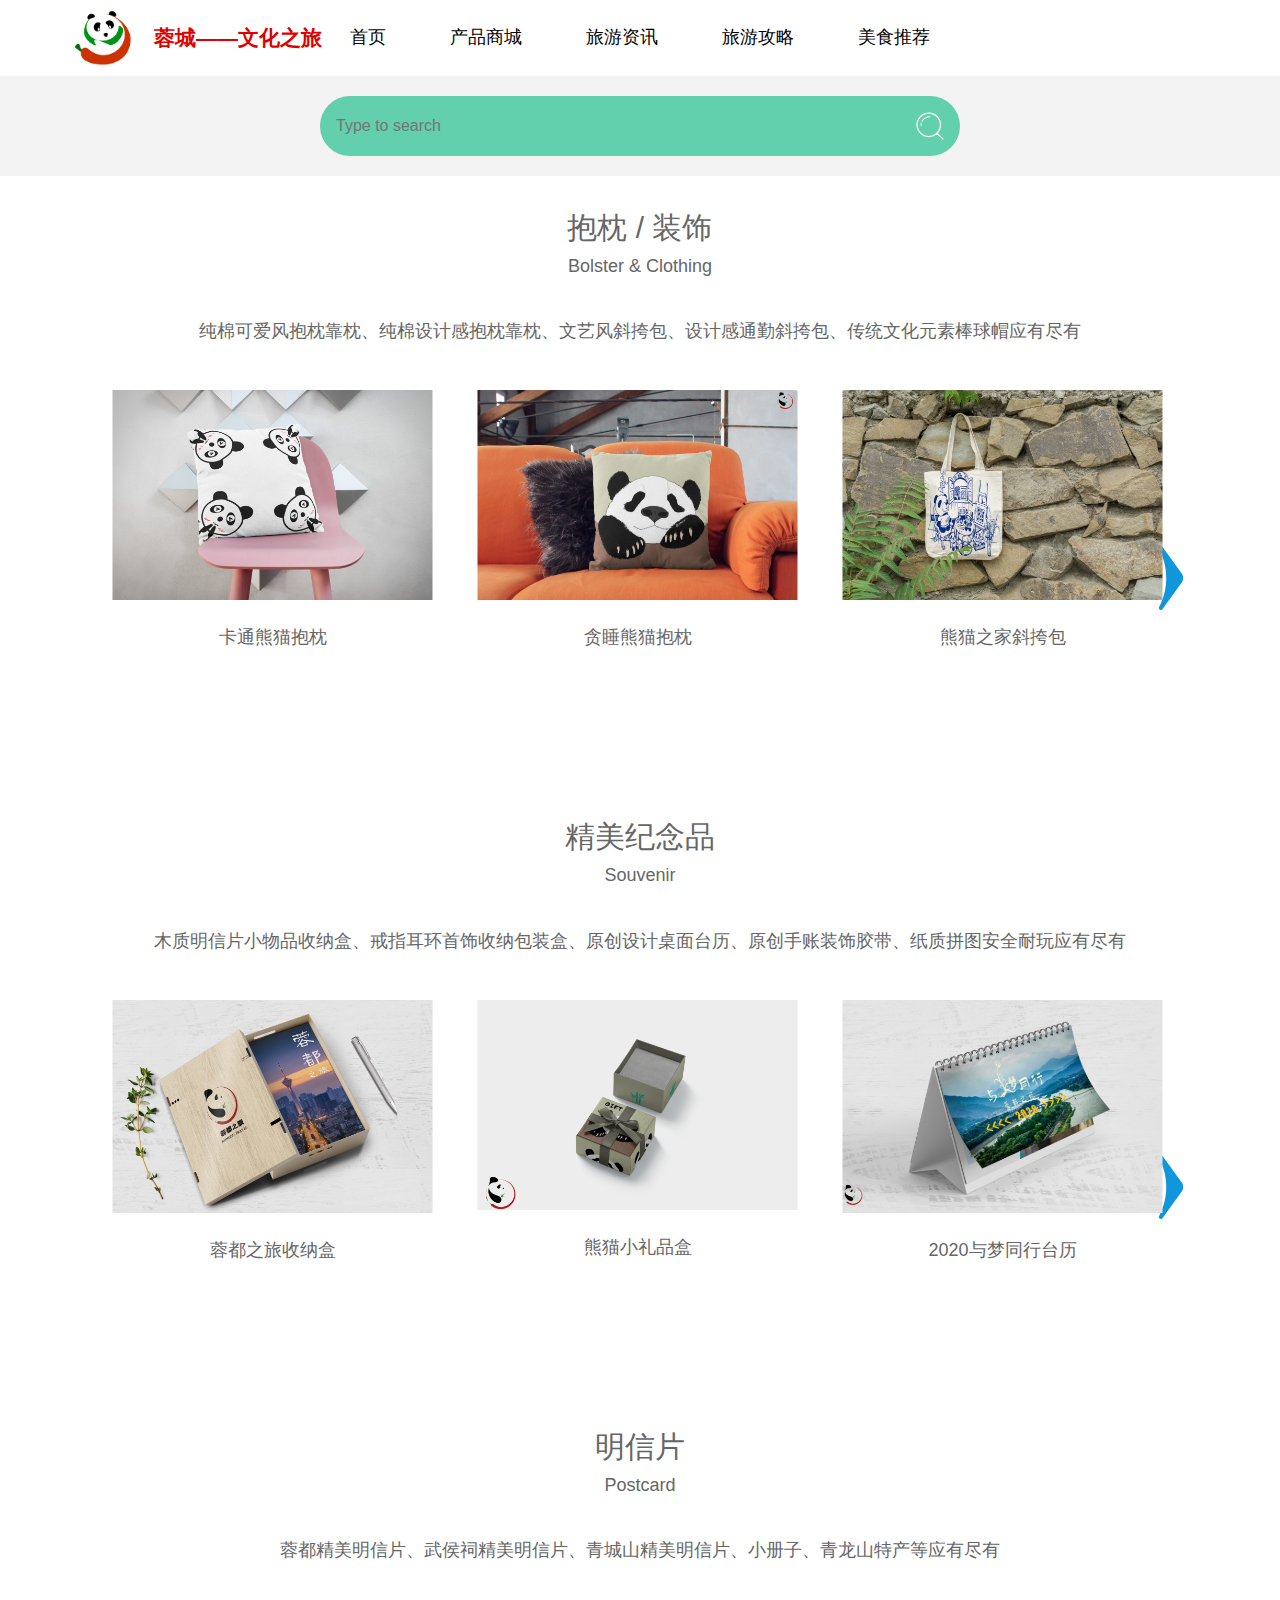
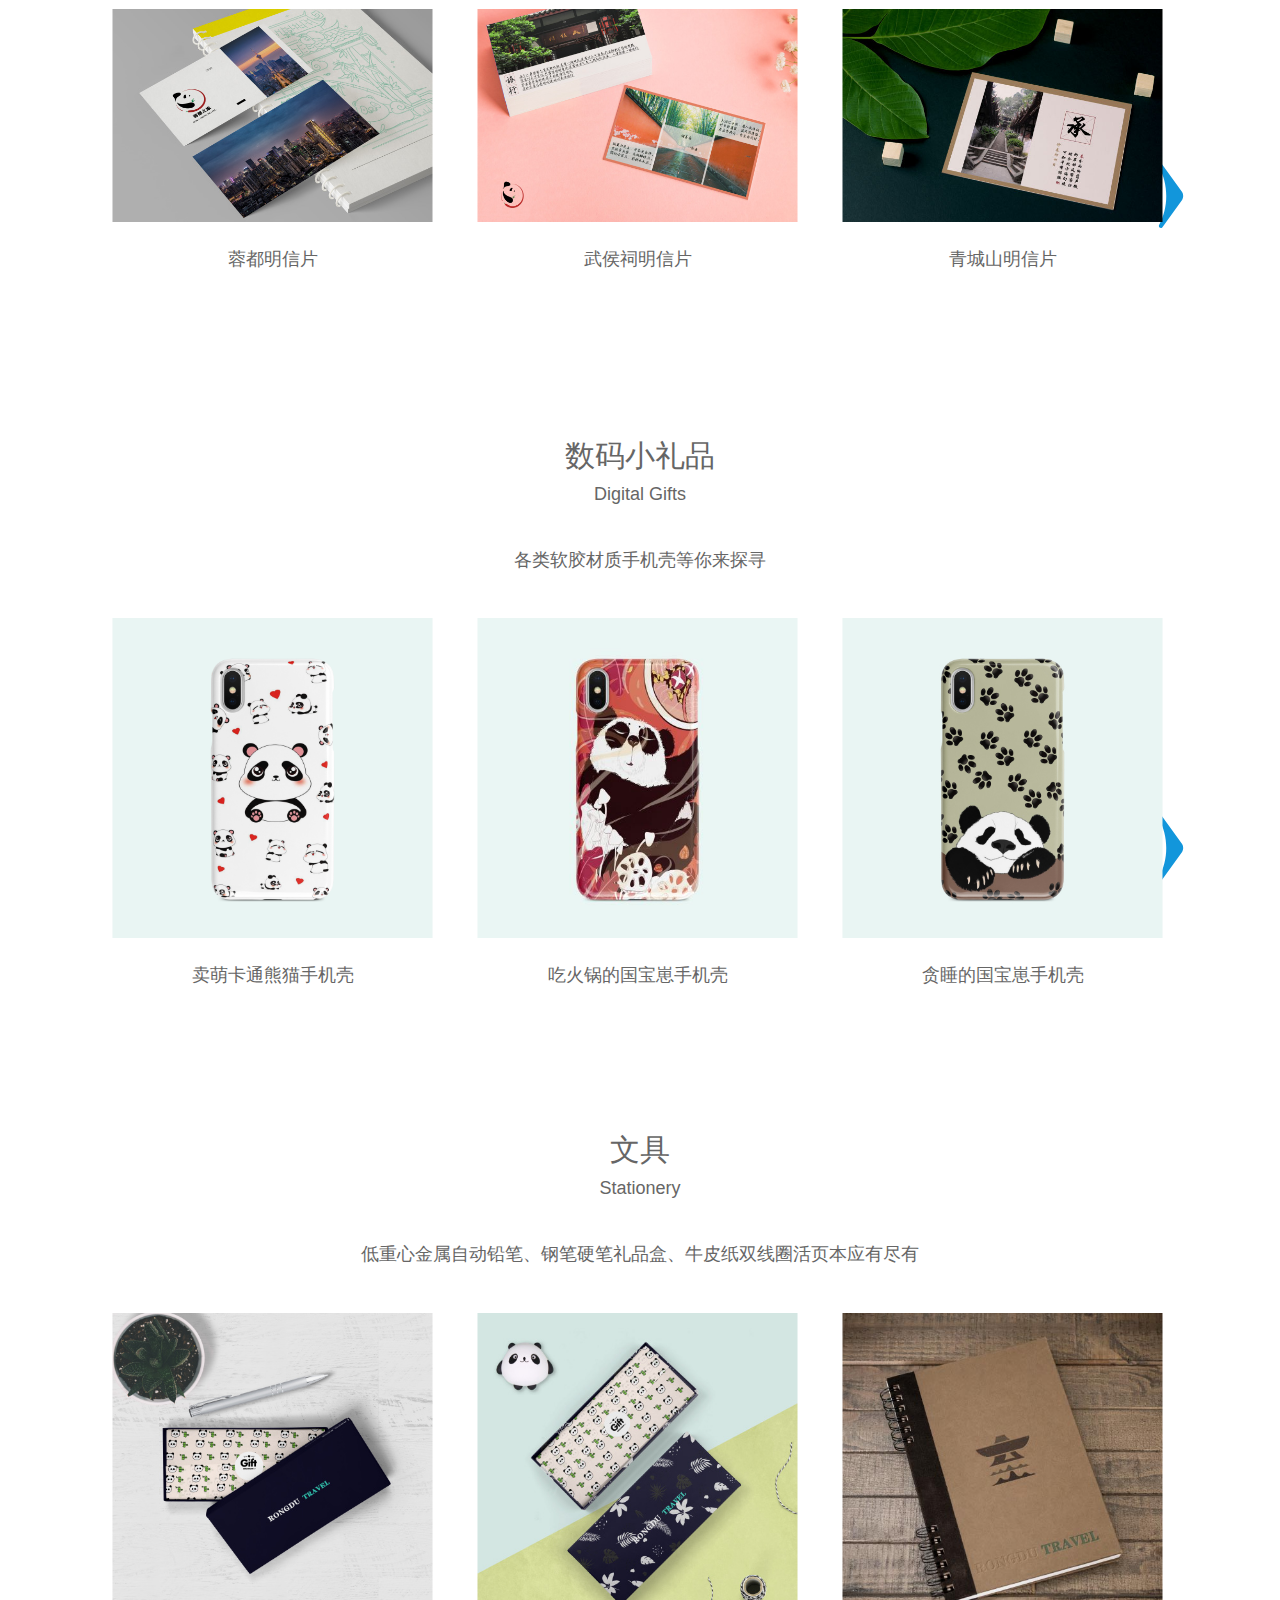
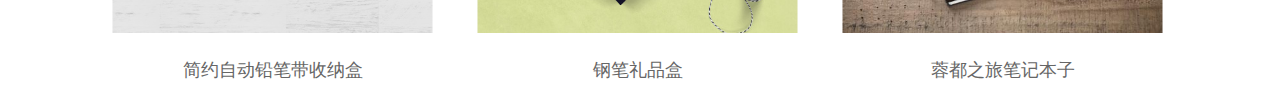
<file: pages/Page1.html>
<!DOCTYPE html>
<html lang="en">

<head>
  <meta charset="UTF-8">
  <meta name="viewport" content="width=device-width, initial-scale=1.0">
  <link rel="stylesheet" href="../css/bootstrap.min.css">
  <script src="../js/jquery.min.js"></script>
  <script src="../js/jQuery.lazyload.js"></script>
  <script src="../js/bootstrap.min.js"></script>
  <link rel="stylesheet" href="../css/common.css">
  <link rel="stylesheet" href="../css/Page1.css">
  <link rel="stylesheet" href="../css/main.css">
  <script src="../js/common.js"></script>
  <script src="../js/switchBox.js"></script>
  <title>产品商城</title>
</head>

<body>
  <div id="totopBtn" title="回到顶部">
    <svg t="1601527840231" class="icon" viewBox="0 0 1024 1024" version="1.1" xmlns="http://www.w3.org/2000/svg"
      p-id="3897" width="50" height="50">
      <path
        d="M511.732364 1023.755636c69.003636 0 136.029091-13.498182 199.168-40.145454a508.241455 508.241455 0 0 0 162.536727-109.649455 511.662545 511.662545 0 0 0 109.649454-162.536727c26.647273-63.010909 40.145455-130.036364 40.145455-199.168 0-69.026909-13.498182-136.029091-40.145455-199.179636a508.241455 508.241455 0 0 0-109.649454-162.536728 511.662545 511.662545 0 0 0-162.536727-109.649454C647.889455 14.242909 580.864 0.744727 511.732364 0.744727c-69.026909 0-136.029091 13.498182-199.179637 40.145455a508.241455 508.241455 0 0 0-162.536727 109.649454 511.662545 511.662545 0 0 0-109.649455 162.536728C13.719273 376.087273 0.221091 443.112727 0.221091 512.256c0 69.003636 13.498182 136.029091 40.145454 199.168a508.241455 508.241455 0 0 0 109.649455 162.536727A511.662545 511.662545 0 0 0 312.552727 983.621818a509.754182 509.754182 0 0 0 199.179637 40.145455z m-1.128728-597.410909L321.431273 615.540364a29.626182 29.626182 0 0 1-42.007273 0 29.626182 29.626182 0 0 1 0-42.007273l210.036364-210.059636c11.636364-11.636364 30.394182-11.636364 42.018909 0l210.048 210.048a29.626182 29.626182 0 0 1 0 42.007272 29.626182 29.626182 0 0 1-42.007273 0L510.603636 426.356364z"
        p-id="3898" fill="#2c2c2c"></path>
    </svg>
  </div>
  <div class="Header">
    <img src="../img/logo.png">
    <h4>蓉城——文化之旅</h4>
    <ul>
      <li><a id="nav-docs" href="../index.html">首页</a></li>
      <li><a id="nav-updates">产品商城</a></li>
      <li><a id="nav-extend" href="./Page3.html">旅游资讯</a></li>
      <li><a id="nav-blogs" href="./Page4.html">旅游攻略</a></li>
      <li><a id="nav-extend" href="./Page5.html">美食推荐</a></li>
    </ul>
  </div>
  <div class="P1-Box2">
    <div class="search-box hidden-xs">
      <input class="search-txt" type="text" placeholder="Type to search" />
      <a class="search-btn" title="点击搜索">
        <svg t="1601604474228" class="icon" viewBox="0 0 1024 1024" version="1.1" xmlns="http://www.w3.org/2000/svg"
          p-id="3952" width="28" height="28">
          <path
            d="M468.109885 922.338622c-249.561869 0-452.596052-203.032136-452.596052-452.576609C15.513834 220.177632 218.548016 17.143449 468.109885 17.143449c249.564939 0 452.600145 203.034183 452.600145 452.619588C920.710031 719.306486 717.700407 922.338622 468.109885 922.338622L468.109885 922.338622zM468.109885 62.879096C243.769444 62.879096 61.248458 245.400083 61.248458 469.763037c0 224.346581 182.520987 406.843008 406.860405 406.843008 224.369094 0 406.865521-182.496427 406.865521-406.843008C874.975407 245.400083 692.478979 62.879096 468.109885 62.879096L468.109885 62.879096zM468.109885 62.879096M985.626529 1006.855528c-5.599532 0-11.226692-2.058892-15.663748-6.198166L753.739205 797.669228c-9.191336-8.641821-9.671267-23.13593-1.030469-32.330336 8.66945-9.191336 23.143093-9.629311 32.334429-1.031493l216.223576 202.986087c9.196453 8.643867 9.676383 23.144116 1.031493 32.336476C997.818199 1004.433362 991.733621 1006.855528 985.626529 1006.855528L985.626529 1006.855528zM985.626529 1006.855528M210.912106 350.799598c3.125177 1.868557 6.558369 2.7486 9.949606 2.7486 6.678096 0 13.164834-3.414773 16.823154-9.555633 55.520501-93.473905 157.461241-151.551648 266.039145-151.551648 10.796904 0 19.532869-8.729825 19.532869-19.525706 0-10.794857-8.735965-19.529799-19.532869-19.529799-122.288161 0-237.102093 65.396429-299.627125 170.658821C198.586382 333.309248 201.639928 345.30649 210.912106 350.799598L210.912106 350.799598zM210.912106 350.799598M196.227662 401.11761c-10.488889-2.422166-20.99415 4.058432-23.457248 14.567787-5.832845 24.929786-9.135054 40.378639-9.135054 68.106144 0 10.793834 8.754385 19.530822 19.531845 19.530822 10.794857 0 19.529799-8.738012 19.529799-19.530822 0-23.531949 2.631944-35.814694 8.106632-59.2218C213.260593 414.06141 206.73804 403.575592 196.227662 401.11761L196.227662 401.11761zM196.227662 401.11761"
            p-id="3953" fill="#FFFFFF"></path>
        </svg>
      </a>
    </div>
    <div class="search-box-xs visible-xs">
      <input type="text" placeholder="Type to search" />
      <a>
        <svg t="1601604474228" class="icon" viewBox="0 0 1024 1024" version="1.1" xmlns="http://www.w3.org/2000/svg"
          p-id="3952" width="24" height="24">
          <path
            d="M468.109885 922.338622c-249.561869 0-452.596052-203.032136-452.596052-452.576609C15.513834 220.177632 218.548016 17.143449 468.109885 17.143449c249.564939 0 452.600145 203.034183 452.600145 452.619588C920.710031 719.306486 717.700407 922.338622 468.109885 922.338622L468.109885 922.338622zM468.109885 62.879096C243.769444 62.879096 61.248458 245.400083 61.248458 469.763037c0 224.346581 182.520987 406.843008 406.860405 406.843008 224.369094 0 406.865521-182.496427 406.865521-406.843008C874.975407 245.400083 692.478979 62.879096 468.109885 62.879096L468.109885 62.879096zM468.109885 62.879096M985.626529 1006.855528c-5.599532 0-11.226692-2.058892-15.663748-6.198166L753.739205 797.669228c-9.191336-8.641821-9.671267-23.13593-1.030469-32.330336 8.66945-9.191336 23.143093-9.629311 32.334429-1.031493l216.223576 202.986087c9.196453 8.643867 9.676383 23.144116 1.031493 32.336476C997.818199 1004.433362 991.733621 1006.855528 985.626529 1006.855528L985.626529 1006.855528zM985.626529 1006.855528M210.912106 350.799598c3.125177 1.868557 6.558369 2.7486 9.949606 2.7486 6.678096 0 13.164834-3.414773 16.823154-9.555633 55.520501-93.473905 157.461241-151.551648 266.039145-151.551648 10.796904 0 19.532869-8.729825 19.532869-19.525706 0-10.794857-8.735965-19.529799-19.532869-19.529799-122.288161 0-237.102093 65.396429-299.627125 170.658821C198.586382 333.309248 201.639928 345.30649 210.912106 350.799598L210.912106 350.799598zM210.912106 350.799598M196.227662 401.11761c-10.488889-2.422166-20.99415 4.058432-23.457248 14.567787-5.832845 24.929786-9.135054 40.378639-9.135054 68.106144 0 10.793834 8.754385 19.530822 19.531845 19.530822 10.794857 0 19.529799-8.738012 19.529799-19.530822 0-23.531949 2.631944-35.814694 8.106632-59.2218C213.260593 414.06141 206.73804 403.575592 196.227662 401.11761L196.227662 401.11761zM196.227662 401.11761"
            p-id="3953" fill="#BE3F0D"></path>
        </svg>
      </a>
    </div>
  </div>
  <div class="container-fluid P1-Box3">
    <div class="container">
      <div>
        <h2>抱枕 / 装饰</h2>
        <p>Bolster & Clothing</p>
      </div>
      <div>
        <p>纯棉可爱风抱枕靠枕、纯棉设计感抱枕靠枕、文艺风斜挎包、设计感通勤斜挎包、传统文化元素棒球帽应有尽有
        </p>
      </div>
      <!--
      <div class="slider">
        <div class="col-lg-12"><img class="disimg" src="../img/p1-pic1.png" alt=""></div>
        <div class="more">
          <h4 onclick="window.open('./goodDetail.html')">查看详情</h4>
        </div>
       </div>
      -->
    </div>
    <div class="outBox1">
      <div class="prevBtn1"><img src="../img/leftBtn.png"></div>
      <div class="nextBtn1"><img src="../img/rightBtn.png"></div>
      <div class="scrollBox1">
        <div class="P1-Box4 itemBox1">
          <div class="P1-Box4-1" onclick="window.open('./goodDetail.html?id=0')">
            <img data-original="../img/goods/s-20.png" class="img-responsive lazy">
            <p>卡通熊猫抱枕</p>
          </div>
          <div class="P1-Box4-1" onclick="window.open('./goodDetail.html?id=01')">
            <img data-original="../img/goods/s-21.png" class="img-responsive lazy">
            <p>贪睡熊猫抱枕</p>
          </div>
          <div class="P1-Box4-1" onclick="window.open('./goodDetail.html?id=02')">
            <img data-original="../img/goods/s-22.jpg" class="img-responsive lazy">
            <p>熊猫之家斜挎包</p>
          </div>
          <div class="P1-Box4-1" onclick="window.open('./goodDetail.html?id=03')">
            <img src="../img/goods/s-23.png" class="img-responsive lazy">
            <p>成都文化斜挎包</p>
          </div>
          <div class="P1-Box4-1" onclick="window.open('./goodDetail.html?id=04')">
            <img src="../img/goods/s-24.png" class="img-responsive lazy">
            <p>脸谱棒球帽</p>
          </div>
          <div class="P1-Box4-1" onclick="window.open('./goodDetail.html?id=04')">
            <img src="../img/goods/s-25.png" class="img-responsive lazy">
            <p>脸谱棒球帽</p>
          </div>
        </div>
      </div>
    </div>
    <div class="container">
      <div>
        <h2>精美纪念品</h2>
        <p>Souvenir</p>
      </div>
      <div>
        <p>木质明信片小物品收纳盒、戒指耳环首饰收纳包装盒、原创设计桌面台历、原创手账装饰胶带、纸质拼图安全耐玩应有尽有
        </p>
      </div>
      <!-- <div class="slider">
                <div class="col-lg-12"><img class="disimg" src="../img/p1-pic1.png" alt=""></div>
                <div class="more">
                    <h4 onclick="window.open('./goodDetail.html?id=05')">查看详情</h4>
                </div>
            </div> -->
    </div>
    <div class="outBox4">
      <div class="prevBtn4"><img src="../img/leftBtn.png"></div>
      <div class="nextBtn4"><img src="../img/rightBtn.png"></div>
      <div class="scrollBox4">
        <div class="P1-Box4 itemBox4">
          <div class="P1-Box4-1" onclick="window.open('./goodDetail.html?id=05')">
            <img src="../img/goods/s-26.png" class="img-responsive lazy">
            <p>蓉都之旅收纳盒</p>
          </div>
          <div class="P1-Box4-1" onclick="window.open('./goodDetail.html?id=06')">
            <img src="../img/goods/s-27.png" class="img-responsive lazy">
            <p>熊猫小礼品盒</p>
          </div>
          <div class="P1-Box4-1" onclick="window.open('./goodDetail.html?id=07')">
            <img src="../img/goods/s-28.png" class="img-responsive lazy">
            <p>2020与梦同行台历</p>
          </div>
          <div class="P1-Box4-1" onclick="window.open('./goodDetail.html?id=08')">
            <img src="../img/goods/s-29.png" class="img-responsive lazy">
            <p>卡通胶带</p>
          </div>
          <div class="P1-Box4-1" onclick="window.open('./goodDetail.html?id=09')">
            <img src="../img/goods/s-30.png" class="img-responsive lazy">
            <p>蓉都火锅美食益智拼图</p>
          </div>
          <div class="P1-Box4-1" onclick="window.open('./goodDetail.html?id=10')">
            <img src="../img/goods/s-31.jpg" class="img-responsive lazy">
            <p>天府大道益智拼图</p>
          </div>
          <div class="P1-Box4-1">
            <img src="../img/goods/s-32.png" class="img-responsive lazy">
            <p>蓉都之旅纪念雨伞</p>
          </div>
          <div class="P1-Box4-1">
            <img src="../img/goods/s-33.png" class="img-responsive lazy">
            <p>卡通熊猫雨伞</p>
          </div>
          <div class="P1-Box4-1">
            <img src="../img/goods/s-34.png" class="img-responsive lazy">
            <p>2020熊猫台历</p>
          </div>
          <div class="P1-Box4-1">
            <img src="../img/goods/s-35.png" class="img-responsive lazy">
            <p>漫画熊猫挂绳</p>
          </div>
          <div class="P1-Box4-1">
            <img src="../img/goods/s-36.jpg" class="img-responsive lazy">
            <p>漫画熊猫挂绳</p>
          </div>
          <div class="P1-Box4-1">
            <img src="../img/goods/s-37.png" class="img-responsive lazy">
            <p>2020熊猫台历</p>
          </div>
        </div>
      </div>
    </div>
    <div class="container">
      <div>
        <h2>明信片</h2>
        <p>Postcard</p>
      </div>
      <div>
        <p>蓉都精美明信片、武侯祠精美明信片、青城山精美明信片、小册子、青龙山特产等应有尽有
        </p>
      </div>
      <!-- <div class="slider">
                <div class="col-lg-12"><img class="disimg" src="../img/p1-pic1.png" alt=""></div>
                <div class="more">
                    <h4 onclick="window.open('./goodDetail.html?id=11')">查看详情</h4>
                </div>
            </div> -->
    </div>
    <div class="outBox2">
      <div class="prevBtn2"><img src="../img/leftBtn.png"></div>
      <div class="nextBtn2"><img src="../img/rightBtn.png"></div>
      <div class="scrollBox2">
        <div class="P1-Box4 itemBox2">
          <div class="P1-Box4-1" onclick="window.open('./goodDetail.html?id=11')">
            <img src="../img/goods/s-11.png" class="img-responsive">
            <p>蓉都明信片</p>
          </div>
          <div class="P1-Box4-1" onclick="window.open('./goodDetail.html?id=12')">
            <img src="../img/goods/s-12.png" class="img-responsive">
            <p>武侯祠明信片</p>
          </div>
          <div class="P1-Box4-1" onclick="window.open('./goodDetail.html?id=13')">
            <img src="../img/goods/s-14.png" class="img-responsive">
            <p>青城山明信片</p>
          </div>
          <div class="P1-Box4-1">
            <img src="../img/goods/s-13.png" class="img-responsive">
            <p>青城山小册子</p>
          </div>
          <div class="P1-Box4-1">
            <img src="../img/goods/s-15.png" class="img-responsive">
            <p>青龙山特产</p>
          </div>
        </div>
      </div>
    </div>
    <div class="container">
      <div>
        <h2>数码小礼品</h2>
        <p>Digital Gifts</p>
      </div>
      <div>
        <p>各类软胶材质手机壳等你来探寻
        </p>
      </div>
      <!-- <div class="slider">
                <div class="col-lg-12"><img class="disimg" src="../img/p1-pic1.png" alt=""></div>
                <div class="more">
                    <h4 onclick="window.open('./goodDetail.html?id=14')">查看详情</h4>
                </div>
            </div> -->
    </div>
    <div class="outBox3">
      <div class="prevBtn3"><img src="../img/leftBtn.png"></div>
      <div class="nextBtn3"><img src="../img/rightBtn.png"></div>
      <div class="scrollBox3">
        <div class="P1-Box4 itemBox3">
          <div class="P1-Box4-1" onclick="window.open('./goodDetail.html?id=14')">
            <img src="../img/goods/s-18.png" class="img-responsive">
            <p>卖萌卡通熊猫手机壳</p>
          </div>
          <div class="P1-Box4-1" onclick="window.open('./goodDetail.html?id=15')">
            <img src="../img/goods/s-16.png" class="img-responsive">
            <p>吃火锅的国宝崽手机壳</p>
          </div>
          <div class="P1-Box4-1" onclick="window.open('./goodDetail.html?id=16')">
            <img src="../img/goods/s-19.png" class="img-responsive">
            <p>贪睡的国宝崽手机壳</p>
          </div>
          <div class="P1-Box4-1">
            <img src="../img/goods/s-17.png" class="img-responsive">
            <p>大成都风格手机壳</p>
          </div>
          <div class="P1-Box4-1">
            <img src="../img/goods/s-7.jpg" class="img-responsive">
            <p>可爱熊猫鼠标垫</p>
          </div>
          <div class="P1-Box4-1">
            <img src="../img/goods/s-8.jpg" class="img-responsive">
            <p>憨厚熊猫鼠标垫</p>
          </div>
        </div>
      </div>
    </div>
    <div class="container">
      <div>
        <h2>文具</h2>
        <p>Stationery</p>
      </div>
      <div>
        <p>低重心金属自动铅笔、钢笔硬笔礼品盒、牛皮纸双线圈活页本应有尽有
        </p>
      </div>
      <!-- <div class="slider">
                <div class="col-lg-12"><img class="disimg" src="../img/p1-pic1.png" alt=""></div>
                <div class="more">
                    <h4 onclick="window.open('./goodDetail.html?id=17')">查看详情</h4>
                </div>
            </div> -->
    </div>
    <div class="outBox5">
      <div class="scrollBox5">
        <div class="P1-Box4 itemBox5">
          <div class="P1-Box4-1" onclick="window.open('./goodDetail.html?id=17')">
            <img src="../img/goods/s-38.png" class="img-responsive">
            <p>简约自动铅笔带收纳盒</p>
          </div>
          <div class="P1-Box4-1" onclick="window.open('./goodDetail.html?id=18')">
            <img src="../img/goods/s-39.png" class="img-responsive">
            <p>钢笔礼品盒</p>
          </div>
          <div class="P1-Box4-1" onclick="window.open('./goodDetail.html?id=19')">
            <img src="../img/goods/s-40.png" class="img-responsive">
            <p>蓉都之旅笔记本子</p>
          </div>
        </div>
      </div>
    </div>
  </div>
</body>
<script>
  const moreBtns = document.querySelectorAll('.more')
  const boxes = document.querySelectorAll('.col-lg-12')
  for (const i in moreBtns) {
    moreBtns[i].onmouseover = () => {
      boxes[i].style.transform = "translateX(0)"
    }
    moreBtns[i].onmouseout = () => {
      boxes[i].style.transform = "translateX(-100px)"
    }
  }
</script>

</html>
</file>
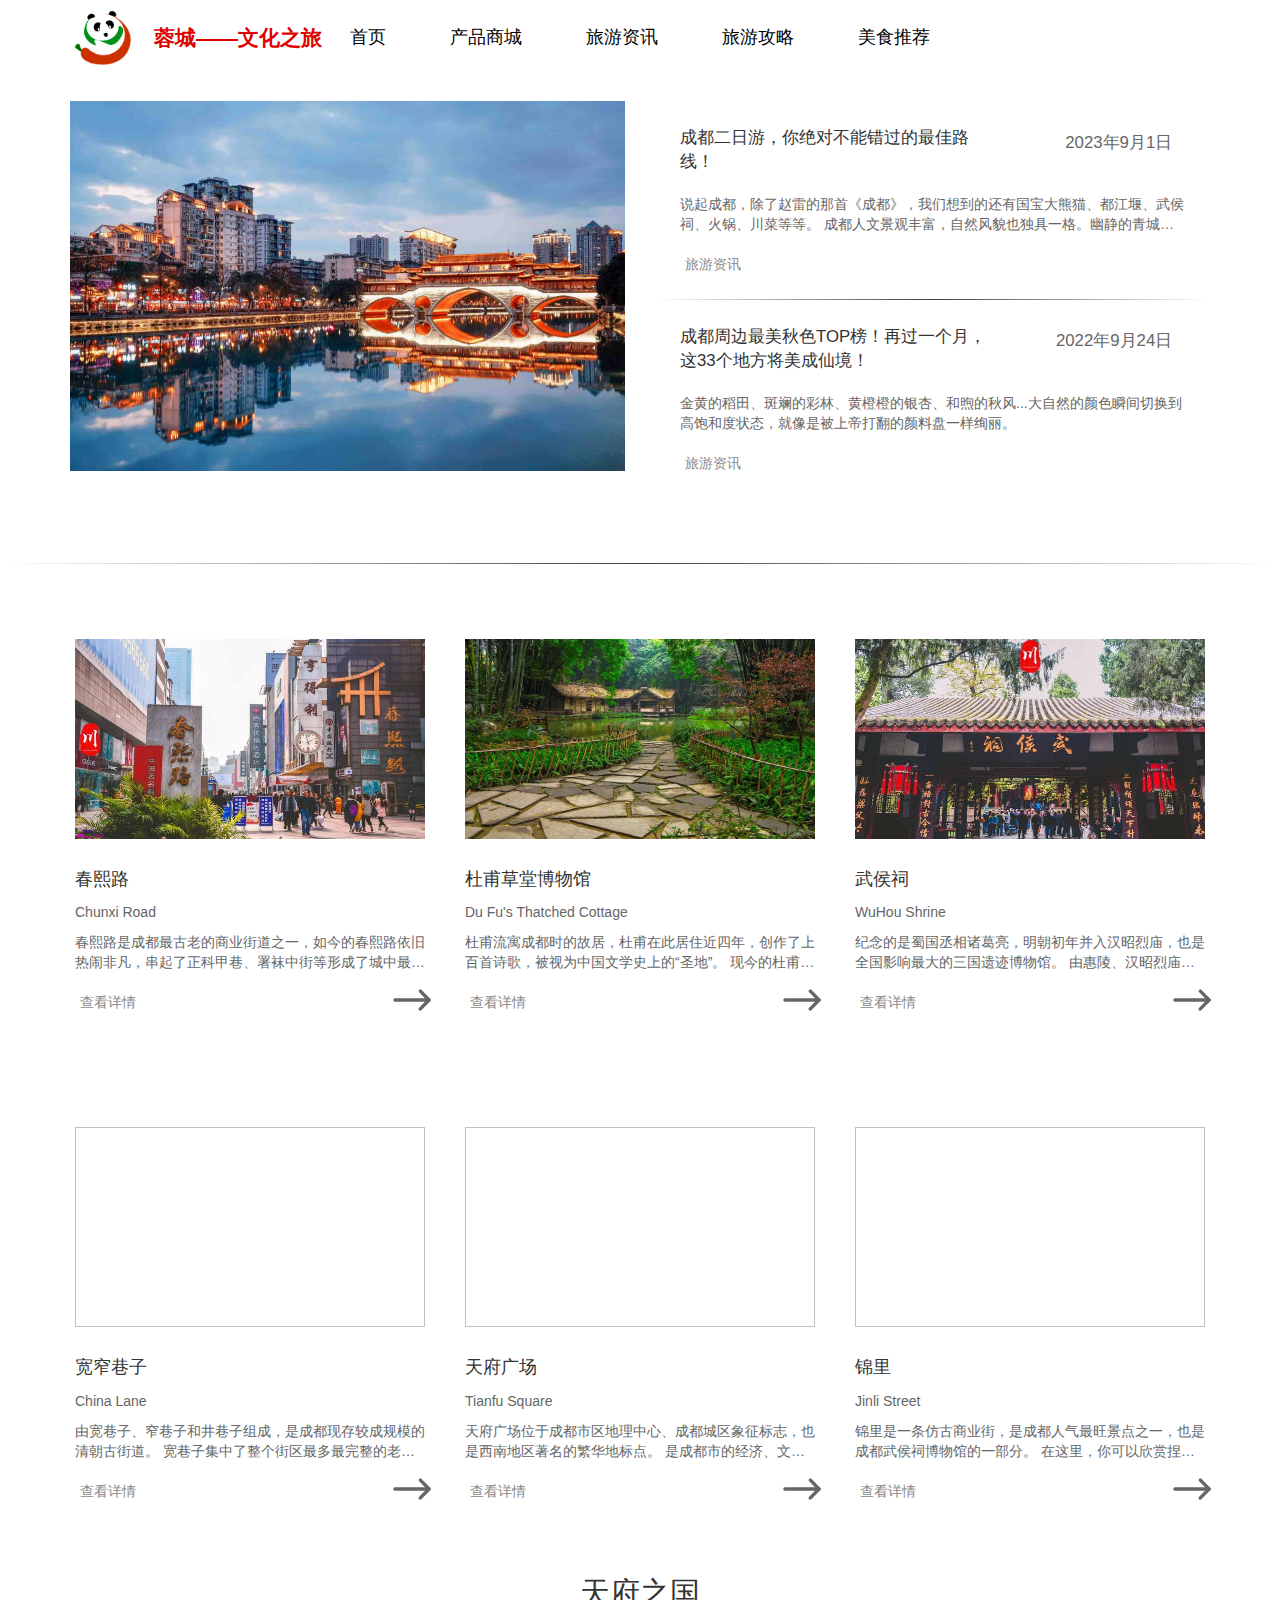
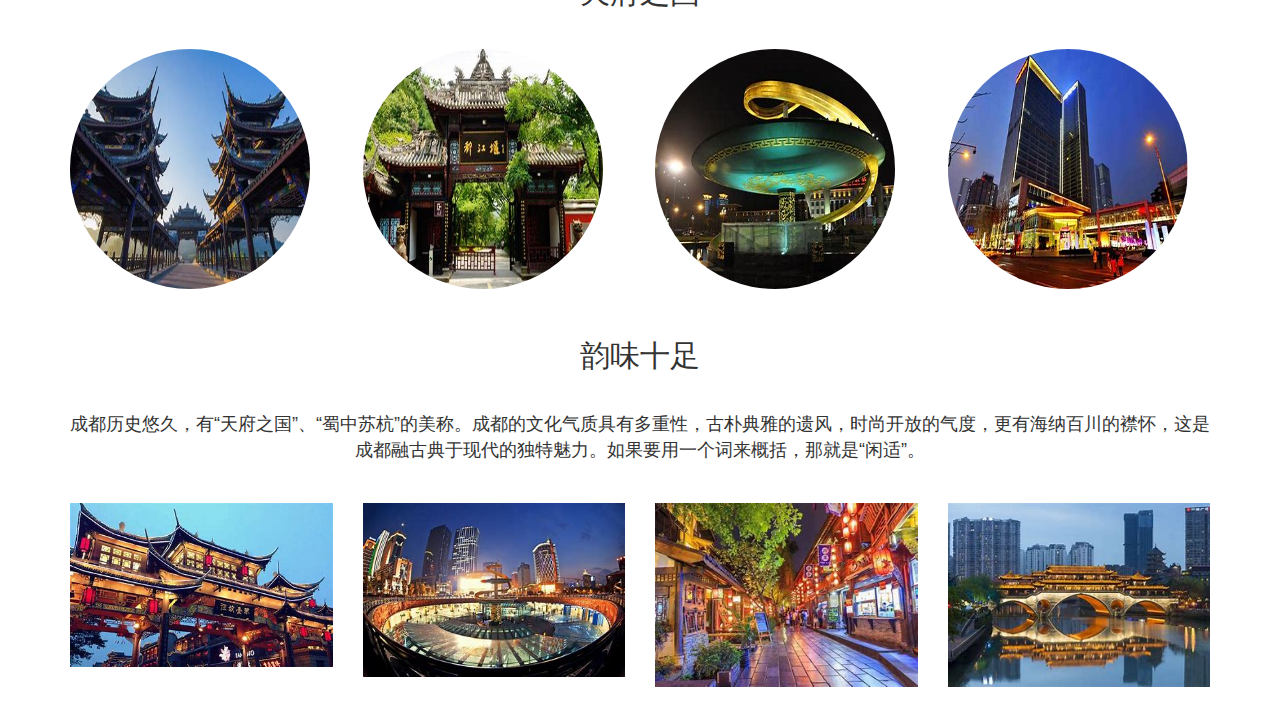
<file: pages/Page3.html>
<!DOCTYPE html>
<html lang="en">

<head>
  <meta charset="UTF-8">
  <meta name="viewport" content="width=device-width, initial-scale=1.0">
  <link rel="stylesheet" href="../css/bootstrap.min.css">
  <script src="../js/jquery.min.js"></script>
  <script src="../js/jQuery.lazyload.js"></script>
  <script src="../js/bootstrap.min.js"></script>
  <link rel="stylesheet" href="../css/main.css">
  <link rel="stylesheet" href="../css/Page3.css">
  <link rel="stylesheet" href="../css/common.css">
  <script src="../js/common.js"></script>
  <title>旅游资讯</title>
</head>

<body>
  <div id="totopBtn" title="回到顶部">
    <svg t="1601527840231" class="icon" viewBox="0 0 1024 1024" version="1.1" xmlns="http://www.w3.org/2000/svg"
      p-id="3897" width="50" height="50">
      <path
        d="M511.732364 1023.755636c69.003636 0 136.029091-13.498182 199.168-40.145454a508.241455 508.241455 0 0 0 162.536727-109.649455 511.662545 511.662545 0 0 0 109.649454-162.536727c26.647273-63.010909 40.145455-130.036364 40.145455-199.168 0-69.026909-13.498182-136.029091-40.145455-199.179636a508.241455 508.241455 0 0 0-109.649454-162.536728 511.662545 511.662545 0 0 0-162.536727-109.649454C647.889455 14.242909 580.864 0.744727 511.732364 0.744727c-69.026909 0-136.029091 13.498182-199.179637 40.145455a508.241455 508.241455 0 0 0-162.536727 109.649454 511.662545 511.662545 0 0 0-109.649455 162.536728C13.719273 376.087273 0.221091 443.112727 0.221091 512.256c0 69.003636 13.498182 136.029091 40.145454 199.168a508.241455 508.241455 0 0 0 109.649455 162.536727A511.662545 511.662545 0 0 0 312.552727 983.621818a509.754182 509.754182 0 0 0 199.179637 40.145455z m-1.128728-597.410909L321.431273 615.540364a29.626182 29.626182 0 0 1-42.007273 0 29.626182 29.626182 0 0 1 0-42.007273l210.036364-210.059636c11.636364-11.636364 30.394182-11.636364 42.018909 0l210.048 210.048a29.626182 29.626182 0 0 1 0 42.007272 29.626182 29.626182 0 0 1-42.007273 0L510.603636 426.356364z"
        p-id="3898" fill="#2c2c2c"></path>
    </svg>
  </div>
  <div class="Header">
    <img src="../img/logo.png">
    <h4>蓉城——文化之旅</h4>
    <ul>
      <li><a id="nav-docs" href="../index.html">首页</a></li>
      <li><a id="nav-updates" href="./Page1.html">产品商城</a></li>
      <li><a id="nav-extend">旅游资讯</a></li>
      <li><a id="nav-blogs" href="./Page4.html">旅游攻略</a></li>
      <li><a id="nav-extend" href="./Page5.html">美食推荐</a></li>
    </ul>
  </div>

  <div class="container">
    <div class="row" style="padding: 25px 0;">
      <div class="col-lg-6 col-md-6">
        <img data-original="../img/P3-pic3.jpg" class="img-responsive lazy">
      </div>
      <div class="col-lg-6 col-md-6">
        <div class="P3-Box1" onclick="window.open('https\://www.163.com/dy/article/IDGPS1TV0552M20P.html')">
          <p>成都二日游，你绝对不能错过的最佳路线！<span>2023年9月1日</span></p>
          <div class="limitBox">
            说起成都，除了赵雷的那首《成都》，我们想到的还有国宝大熊猫、都江堰、武侯祠、火锅、川菜等等。
            成都人文景观丰富，自然风貌也独具一格。幽静的青城山；古色古香的锦里；还有俊俏壮美的西岭雪山、乐安详和的平乐古镇。成都，这座宁静而繁荣的城市，既有深厚的文化积淀，又有优美的自然风光和舒缓的生活节奏，让人来了就不想离去。
          </div>
          <button>旅游资讯</button>
        </div>
        <hr class="style-two" style="margin: 0;padding: 0;">
        <div class="P3-Box1" onclick="window.open('https\://www.163.com/dy/article/HI2EH2VQ05248HS0.html')">

          <p> 成都周边最美秋色TOP榜！再过一个月，这33个地方将美成仙境！<span>2022年9月24日</span></p>
          <div class="limitBox">
            金黄的稻田、斑斓的彩林、黄橙橙的银杏、和煦的秋风...大自然的颜色瞬间切换到高饱和度状态，就像是被上帝打翻的颜料盘一样绚丽。
          </div>
          <button>旅游资讯</button>
        </div>
      </div>
    </div>
  </div>
  <hr class="style-two">
  <div class="container">
    <div class="row">
      <div class="col-lg-4 P3-Box2">
        <!-- onclick="window.open('https://www.mafengwo.cn/poi/5433363.html')" -->
        <img data-original="../img/P3-pic4.jpg" class="img-responsive lazy">
        <p>春熙路</p>
        <span>Chunxi Road</span>
        <div class="limitBox">
          春熙路是成都最古老的商业街道之一，如今的春熙路依旧热闹非凡，串起了正科甲巷、署袜中街等形成了城中最旺的商圈。
          这里汇聚众多品牌专卖店，百年老商场，品牌折扣都有，是人们购物的常去之处。
          除去购物，这里聚集了成都的几大老字号美食店，可以一口气吃遍成都小吃。
        </div>
        <button>查看详情</button>
        <svg class="svg1" t="1601697165924" class="icon" viewBox="0 0 1024 1024" version="1.1"
          xmlns="http://www.w3.org/2000/svg" p-id="5225" width="50" height="50">
          <path d="M841.076 546.91H162.91a34.91 34.91 0 0 1 0-69.82h678.167a34.91 34.91 0 0 1 0 69.82z" p-id="5226"
            fill="#666666"></path>
          <path
            d="M861.09 546.91a34.444 34.444 0 0 1-24.9-10.474L653.73 350.255a34.91 34.91 0 0 1 49.805-47.71l182.458 186.182a34.91 34.91 0 0 1 0 49.338 34.444 34.444 0 0 1-24.902 8.844z"
            p-id="5227" fill="#666666"></path>
          <path
            d="M678.633 733.09a34.91 34.91 0 0 1-24.902-58.18l182.458-186.183a34.91 34.91 0 1 1 49.804 48.873L703.535 723.782a34.444 34.444 0 0 1-24.902 9.309z"
            p-id="5228" fill="#666666"></path>
        </svg>
        <svg class="svg2" t=" 1601697165924" class="icon" viewBox="0 0 1024 1024" version="1.1"
          xmlns="http://www.w3.org/2000/svg" p-id="5225" width="50" height="50">
          <path d="M841.076 546.91H162.91a34.91 34.91 0 0 1 0-69.82h678.167a34.91 34.91 0 0 1 0 69.82z" p-id="5226"
            fill="#666666"></path>
          <path
            d="M861.09 546.91a34.444 34.444 0 0 1-24.9-10.474L653.73 350.255a34.91 34.91 0 0 1 49.805-47.71l182.458 186.182a34.91 34.91 0 0 1 0 49.338 34.444 34.444 0 0 1-24.902 8.844z"
            p-id="5227" fill="#666666"></path>
          <path
            d="M678.633 733.09a34.91 34.91 0 0 1-24.902-58.18l182.458-186.183a34.91 34.91 0 1 1 49.804 48.873L703.535 723.782a34.444 34.444 0 0 1-24.902 9.309z"
            p-id="5228" fill="#666666"></path>
        </svg>
      </div>
      <div class="col-lg-4 P3-Box2">
        <!-- onclick="window.open('https://www.mafengwo.cn/poi/5004.html')" -->
        <img data-original="../img/P3-pic5.webp" class="img-responsive lazy">
        <p>杜甫草堂博物馆</p>
        <span>Du Fu's Thatched Cottage</span>
        <div class="limitBox">
          杜甫流寓成都时的故居，杜甫在此居住近四年，创作了上百首诗歌，被视为中国文学史上的“圣地”。
          现今的杜甫草堂是经宋、元、明、清多次修复而成，园内亭台林立，古木参天。
          主要景点有大廨、诗史堂、工部祠等，“杜诗书法木刻廊”陈列着百余件杜诗书法木刻作品。
          杜甫当年的茅屋故居，是借鉴川西民居的特点复建的，如今成为了杜甫草堂的标志性景观。
        </div>
        <button>查看详情</button>
        <svg class="svg1" t="1601697165924" class="icon" viewBox="0 0 1024 1024" version="1.1"
          xmlns="http://www.w3.org/2000/svg" p-id="5225" width="50" height="50">
          <path d="M841.076 546.91H162.91a34.91 34.91 0 0 1 0-69.82h678.167a34.91 34.91 0 0 1 0 69.82z" p-id="5226"
            fill="#666666"></path>
          <path
            d="M861.09 546.91a34.444 34.444 0 0 1-24.9-10.474L653.73 350.255a34.91 34.91 0 0 1 49.805-47.71l182.458 186.182a34.91 34.91 0 0 1 0 49.338 34.444 34.444 0 0 1-24.902 8.844z"
            p-id="5227" fill="#666666"></path>
          <path
            d="M678.633 733.09a34.91 34.91 0 0 1-24.902-58.18l182.458-186.183a34.91 34.91 0 1 1 49.804 48.873L703.535 723.782a34.444 34.444 0 0 1-24.902 9.309z"
            p-id="5228" fill="#666666"></path>
        </svg>
        <svg class="svg2" t=" 1601697165924" class="icon" viewBox="0 0 1024 1024" version="1.1"
          xmlns="http://www.w3.org/2000/svg" p-id="5225" width="50" height="50">
          <path d="M841.076 546.91H162.91a34.91 34.91 0 0 1 0-69.82h678.167a34.91 34.91 0 0 1 0 69.82z" p-id="5226"
            fill="#666666"></path>
          <path
            d="M861.09 546.91a34.444 34.444 0 0 1-24.9-10.474L653.73 350.255a34.91 34.91 0 0 1 49.805-47.71l182.458 186.182a34.91 34.91 0 0 1 0 49.338 34.444 34.444 0 0 1-24.902 8.844z"
            p-id="5227" fill="#666666"></path>
          <path
            d="M678.633 733.09a34.91 34.91 0 0 1-24.902-58.18l182.458-186.183a34.91 34.91 0 1 1 49.804 48.873L703.535 723.782a34.444 34.444 0 0 1-24.902 9.309z"
            p-id="5228" fill="#666666"></path>
        </svg>
      </div>
      <div class="col-lg-4 P3-Box2">
        <!-- onclick="window.open('https://www.mafengwo.cn/poi/1241.html')" -->
        <img data-original="../img/P3-pic6.jpg" class="img-responsive lazy">
        <p>武侯祠</p>
        <span>WuHou Shrine</span>
        <div class="limitBox">
          纪念的是蜀国丞相诸葛亮，明朝初年并入汉昭烈庙，也是全国影响最大的三国遗迹博物馆。
          由惠陵、汉昭烈庙、武侯祠三部分组成。祠内供奉刘备、诸葛亮等蜀汉英雄塑像50尊。
          武大门、二门、刘备殿、过厅、诸葛亮殿、三义庙等，排列在从南到北的一条中轴线上。 </div>
        <button>查看详情</button>
        <svg class="svg1" t="1601697165924" class="icon" viewBox="0 0 1024 1024" version="1.1"
          xmlns="http://www.w3.org/2000/svg" p-id="5225" width="50" height="50">
          <path d="M841.076 546.91H162.91a34.91 34.91 0 0 1 0-69.82h678.167a34.91 34.91 0 0 1 0 69.82z" p-id="5226"
            fill="#666666"></path>
          <path
            d="M861.09 546.91a34.444 34.444 0 0 1-24.9-10.474L653.73 350.255a34.91 34.91 0 0 1 49.805-47.71l182.458 186.182a34.91 34.91 0 0 1 0 49.338 34.444 34.444 0 0 1-24.902 8.844z"
            p-id="5227" fill="#666666"></path>
          <path
            d="M678.633 733.09a34.91 34.91 0 0 1-24.902-58.18l182.458-186.183a34.91 34.91 0 1 1 49.804 48.873L703.535 723.782a34.444 34.444 0 0 1-24.902 9.309z"
            p-id="5228" fill="#666666"></path>
        </svg>
        <svg class="svg2" t=" 1601697165924" class="icon" viewBox="0 0 1024 1024" version="1.1"
          xmlns="http://www.w3.org/2000/svg" p-id="5225" width="50" height="50">
          <path d="M841.076 546.91H162.91a34.91 34.91 0 0 1 0-69.82h678.167a34.91 34.91 0 0 1 0 69.82z" p-id="5226"
            fill="#666666"></path>
          <path
            d="M861.09 546.91a34.444 34.444 0 0 1-24.9-10.474L653.73 350.255a34.91 34.91 0 0 1 49.805-47.71l182.458 186.182a34.91 34.91 0 0 1 0 49.338 34.444 34.444 0 0 1-24.902 8.844z"
            p-id="5227" fill="#666666"></path>
          <path
            d="M678.633 733.09a34.91 34.91 0 0 1-24.902-58.18l182.458-186.183a34.91 34.91 0 1 1 49.804 48.873L703.535 723.782a34.444 34.444 0 0 1-24.902 9.309z"
            p-id="5228" fill="#666666"></path>
        </svg>
      </div>
    </div>
    <div style="width: 100%;padding: 20px 0;"></div>
    <div class="row">
      <div class="col-lg-4 P3-Box2">
        <!-- onclick="window.open('https://www.mafengwo.cn/poi/87950.html')" -->
        <img data-original="../img/P3-pic7.webp" class="img-responsive lazy">
        <p>宽窄巷子</p>
        <span>China Lane</span>
        <div class="limitBox">
          由宽巷子、窄巷子和井巷子组成，是成都现存较成规模的清朝古街道。
          宽巷子集中了整个街区最多最完整的老建筑，在这里可以品碗茶，吃正宗川菜，体验老成都的风土人情。
          窄巷子既有清末民初的建筑，也有早期西式洋楼，是以西式饮食文化、艺术休闲为主的休闲生活品味区。
          井巷子是典型的民俗成都缩影，除了引人入胜的砖文化墙，还汇聚了成都特色小吃、民俗玩意儿等。 </div>
        <button>查看详情</button>
        <svg class="svg1" t="1601697165924" class="icon" viewBox="0 0 1024 1024" version="1.1"
          xmlns="http://www.w3.org/2000/svg" p-id="5225" width="50" height="50">
          <path d="M841.076 546.91H162.91a34.91 34.91 0 0 1 0-69.82h678.167a34.91 34.91 0 0 1 0 69.82z" p-id="5226"
            fill="#666666"></path>
          <path
            d="M861.09 546.91a34.444 34.444 0 0 1-24.9-10.474L653.73 350.255a34.91 34.91 0 0 1 49.805-47.71l182.458 186.182a34.91 34.91 0 0 1 0 49.338 34.444 34.444 0 0 1-24.902 8.844z"
            p-id="5227" fill="#666666"></path>
          <path
            d="M678.633 733.09a34.91 34.91 0 0 1-24.902-58.18l182.458-186.183a34.91 34.91 0 1 1 49.804 48.873L703.535 723.782a34.444 34.444 0 0 1-24.902 9.309z"
            p-id="5228" fill="#666666"></path>
        </svg>
        <svg class="svg2" t=" 1601697165924" class="icon" viewBox="0 0 1024 1024" version="1.1"
          xmlns="http://www.w3.org/2000/svg" p-id="5225" width="50" height="50">
          <path d="M841.076 546.91H162.91a34.91 34.91 0 0 1 0-69.82h678.167a34.91 34.91 0 0 1 0 69.82z" p-id="5226"
            fill="#666666"></path>
          <path
            d="M861.09 546.91a34.444 34.444 0 0 1-24.9-10.474L653.73 350.255a34.91 34.91 0 0 1 49.805-47.71l182.458 186.182a34.91 34.91 0 0 1 0 49.338 34.444 34.444 0 0 1-24.902 8.844z"
            p-id="5227" fill="#666666"></path>
          <path
            d="M678.633 733.09a34.91 34.91 0 0 1-24.902-58.18l182.458-186.183a34.91 34.91 0 1 1 49.804 48.873L703.535 723.782a34.444 34.444 0 0 1-24.902 9.309z"
            p-id="5228" fill="#666666"></path>
        </svg>
      </div>
      <div class="col-lg-4 P3-Box2">
        <!-- onclick="window.open('https://www.mafengwo.cn/poi/5265.html')" -->
        <img data-original="../img/P3-pic8.jpg" class="img-responsive lazy">
        <p>天府广场</p>
        <span>Tianfu Square</span>
        <div class="limitBox">
          天府广场位于成都市区地理中心、成都城区象征标志，也是西南地区著名的繁华地标点。
          是成都市的经济、文化、商业中心和地铁交通枢纽地带，也是成都的一张城市名片。
          广场的中心有高大的毛泽东雕像，周边还有成都博物馆新馆、四川科技馆、锦城艺术宫等建筑。
          以天府广场为中心，东侧有春熙路、王府井，北侧有文殊院，西侧有宽窄巷子、锦里等。</div>
        <button>查看详情</button>
        <svg class="svg1" t="1601697165924" class="icon" viewBox="0 0 1024 1024" version="1.1"
          xmlns="http://www.w3.org/2000/svg" p-id="5225" width="50" height="50">
          <path d="M841.076 546.91H162.91a34.91 34.91 0 0 1 0-69.82h678.167a34.91 34.91 0 0 1 0 69.82z" p-id="5226"
            fill="#666666"></path>
          <path
            d="M861.09 546.91a34.444 34.444 0 0 1-24.9-10.474L653.73 350.255a34.91 34.91 0 0 1 49.805-47.71l182.458 186.182a34.91 34.91 0 0 1 0 49.338 34.444 34.444 0 0 1-24.902 8.844z"
            p-id="5227" fill="#666666"></path>
          <path
            d="M678.633 733.09a34.91 34.91 0 0 1-24.902-58.18l182.458-186.183a34.91 34.91 0 1 1 49.804 48.873L703.535 723.782a34.444 34.444 0 0 1-24.902 9.309z"
            p-id="5228" fill="#666666"></path>
        </svg>
        <svg class="svg2" t=" 1601697165924" class="icon" viewBox="0 0 1024 1024" version="1.1"
          xmlns="http://www.w3.org/2000/svg" p-id="5225" width="50" height="50">
          <path d="M841.076 546.91H162.91a34.91 34.91 0 0 1 0-69.82h678.167a34.91 34.91 0 0 1 0 69.82z" p-id="5226"
            fill="#666666"></path>
          <path
            d="M861.09 546.91a34.444 34.444 0 0 1-24.9-10.474L653.73 350.255a34.91 34.91 0 0 1 49.805-47.71l182.458 186.182a34.91 34.91 0 0 1 0 49.338 34.444 34.444 0 0 1-24.902 8.844z"
            p-id="5227" fill="#666666"></path>
          <path
            d="M678.633 733.09a34.91 34.91 0 0 1-24.902-58.18l182.458-186.183a34.91 34.91 0 1 1 49.804 48.873L703.535 723.782a34.444 34.444 0 0 1-24.902 9.309z"
            p-id="5228" fill="#666666"></path>
        </svg>
      </div>
      <div class="col-lg-4 P3-Box2">
        <!-- onclick="window.open('http://www.mafengwo.cn/poi/1242.html')" -->
        <img data-original="../img/P3-pic9.png" class="img-responsive lazy">
        <p>锦里</p>
        <span>Jinli Street</span>
        <div class="limitBox">
          锦里是一条仿古商业街，是成都人气最旺景点之一，也是成都武侯祠博物馆的一部分。
          在这里，你可以欣赏捏泥人、摆糖画的手艺，也可以逛逛极富三国特色的店铺。
          街里还有各种四川特色小吃，各种茶楼、咖啡馆、酒吧、客栈等随时可落座。
          黄昏时分，锦里会亮起灯，颇有韵味，适合拍照游玩。 </div>
        <button>查看详情</button>
        <svg class="svg1" t="1601697165924" class="icon" viewBox="0 0 1024 1024" version="1.1"
          xmlns="http://www.w3.org/2000/svg" p-id="5225" width="50" height="50">
          <path d="M841.076 546.91H162.91a34.91 34.91 0 0 1 0-69.82h678.167a34.91 34.91 0 0 1 0 69.82z" p-id="5226"
            fill="#666666"></path>
          <path
            d="M861.09 546.91a34.444 34.444 0 0 1-24.9-10.474L653.73 350.255a34.91 34.91 0 0 1 49.805-47.71l182.458 186.182a34.91 34.91 0 0 1 0 49.338 34.444 34.444 0 0 1-24.902 8.844z"
            p-id="5227" fill="#666666"></path>
          <path
            d="M678.633 733.09a34.91 34.91 0 0 1-24.902-58.18l182.458-186.183a34.91 34.91 0 1 1 49.804 48.873L703.535 723.782a34.444 34.444 0 0 1-24.902 9.309z"
            p-id="5228" fill="#666666"></path>
        </svg>
        <svg class="svg2" t=" 1601697165924" class="icon" viewBox="0 0 1024 1024" version="1.1"
          xmlns="http://www.w3.org/2000/svg" p-id="5225" width="50" height="50">
          <path d="M841.076 546.91H162.91a34.91 34.91 0 0 1 0-69.82h678.167a34.91 34.91 0 0 1 0 69.82z" p-id="5226"
            fill="#666666"></path>
          <path
            d="M861.09 546.91a34.444 34.444 0 0 1-24.9-10.474L653.73 350.255a34.91 34.91 0 0 1 49.805-47.71l182.458 186.182a34.91 34.91 0 0 1 0 49.338 34.444 34.444 0 0 1-24.902 8.844z"
            p-id="5227" fill="#666666"></path>
          <path
            d="M678.633 733.09a34.91 34.91 0 0 1-24.902-58.18l182.458-186.183a34.91 34.91 0 1 1 49.804 48.873L703.535 723.782a34.444 34.444 0 0 1-24.902 9.309z"
            p-id="5228" fill="#666666"></path>
        </svg>
      </div>
    </div>
  </div>
  <div class="container">
    <div>
      <h2>天府之国</h2>
    </div>
    <div class="row circleimg">
      <div class="col-lg-3"><img src="../img/i1.jpg" alt=""></div>
      <div class="col-lg-3"><img src="../img/i2.jpg" alt=""></div>
      <div class="col-lg-3"><img src="../img/i3.jpg" alt=""></div>
      <div class="col-lg-3"><img src="../img/i4.jpg" alt=""></div>
    </div>
  </div>
  <div class="container">
    <div>
      <h2>韵味十足</h2>
    </div>
    <div>
      <p style="text-align: center;font-size: large;">
        成都历史悠久，有“天府之国”、“蜀中苏杭”的美称。成都的文化气质具有多重性，古朴典雅的遗风，时尚开放的气度，更有海纳百川的襟怀，这是成都融古典于现代的独特魅力。如果要用一个词来概括，那就是“闲适”。</p>
    </div>
    <div class="row">
      <div class="col-lg-3"><img src="../img/i5.jpg" alt=""></div>
      <div class="col-lg-3"><img src="../img/i6.jpg" alt=""></div>
      <div class="col-lg-3"><img src="../img/i7.jpg" alt=""></div>
      <div class="col-lg-3"><img src="../img/i8.jpg" alt=""></div>
    </div>
  </div>
</body>

</html>
</file>
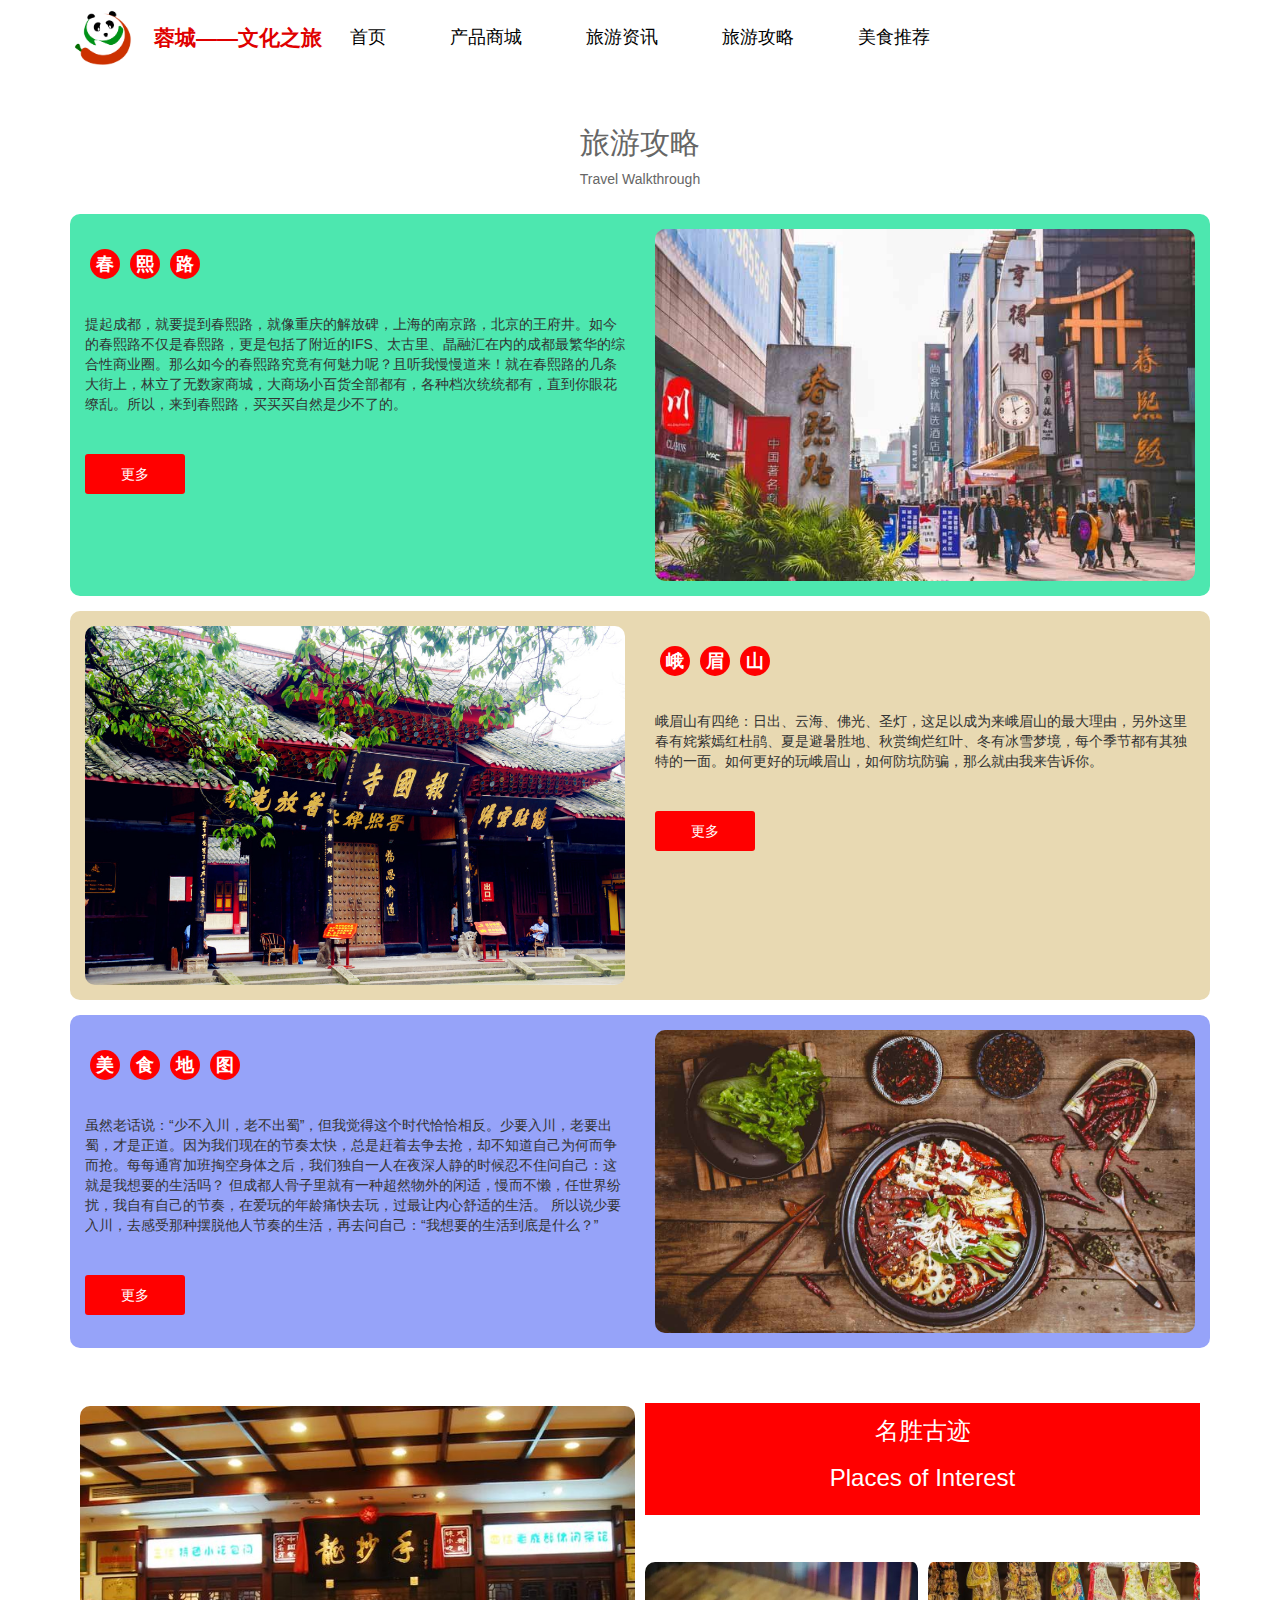
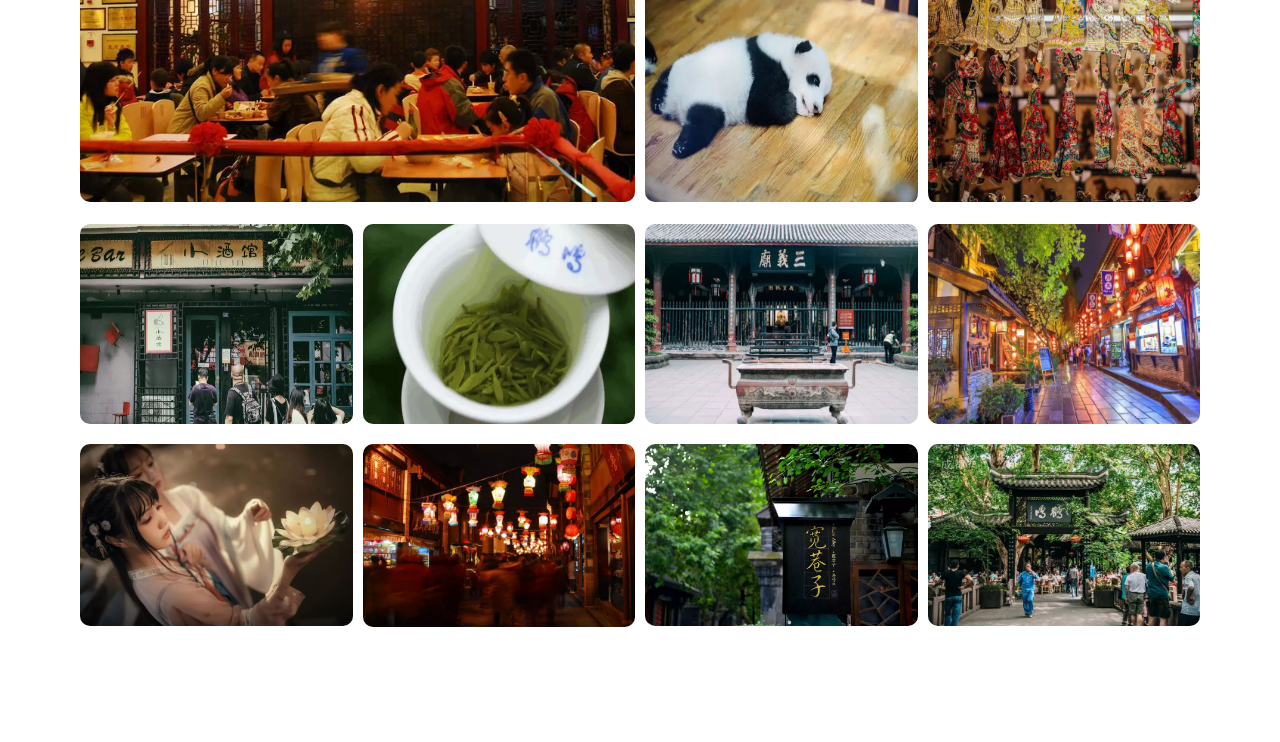
<file: pages/Page4.html>
<!DOCTYPE html>
<html lang="en">

<head>
  <meta charset="UTF-8">
  <meta name="viewport" content="width=device-width, initial-scale=1.0">
  <link rel="stylesheet" href="../css/bootstrap.min.css">
  <script src="../js/jquery.min.js"></script>
  <script src="../js/jQuery.lazyload.js"></script>
  <script src="../js/bootstrap.min.js"></script>
  <link rel="stylesheet" href="../css/main.css">
  <link rel="stylesheet" href="../css/common.css">
  <link rel="stylesheet" href="../css/main-3.css">
  <link rel="stylesheet" href="../css/Page4.css">
  <script src="../js/common.js"></script>
  <script src="../js/P4.js"></script>
  <title>旅游攻略</title>
</head>

<body>
  <div id="totopBtn" title="回到顶部">
    <svg t="1601527840231" class="icon" viewBox="0 0 1024 1024" version="1.1" xmlns="http://www.w3.org/2000/svg"
      p-id="3897" width="50" height="50">
      <path
        d="M511.732364 1023.755636c69.003636 0 136.029091-13.498182 199.168-40.145454a508.241455 508.241455 0 0 0 162.536727-109.649455 511.662545 511.662545 0 0 0 109.649454-162.536727c26.647273-63.010909 40.145455-130.036364 40.145455-199.168 0-69.026909-13.498182-136.029091-40.145455-199.179636a508.241455 508.241455 0 0 0-109.649454-162.536728 511.662545 511.662545 0 0 0-162.536727-109.649454C647.889455 14.242909 580.864 0.744727 511.732364 0.744727c-69.026909 0-136.029091 13.498182-199.179637 40.145455a508.241455 508.241455 0 0 0-162.536727 109.649454 511.662545 511.662545 0 0 0-109.649455 162.536728C13.719273 376.087273 0.221091 443.112727 0.221091 512.256c0 69.003636 13.498182 136.029091 40.145454 199.168a508.241455 508.241455 0 0 0 109.649455 162.536727A511.662545 511.662545 0 0 0 312.552727 983.621818a509.754182 509.754182 0 0 0 199.179637 40.145455z m-1.128728-597.410909L321.431273 615.540364a29.626182 29.626182 0 0 1-42.007273 0 29.626182 29.626182 0 0 1 0-42.007273l210.036364-210.059636c11.636364-11.636364 30.394182-11.636364 42.018909 0l210.048 210.048a29.626182 29.626182 0 0 1 0 42.007272 29.626182 29.626182 0 0 1-42.007273 0L510.603636 426.356364z"
        p-id="3898" fill="#2c2c2c"></path>
    </svg>
  </div>
  <div class="Header">
    <img src="../img/logo.png">
    <h4>蓉城——文化之旅</h4>
    <ul>
      <li><a id="nav-docs" href="../index.html">首页</a></li>
      <li><a id="nav-updates" href="./Page1.html">产品商城</a></li>
      <li><a id="nav-extend" href="./Page3.html">旅游资讯</a></li>
      <li><a id="nav-blogs">旅游攻略</a></li>
      <li><a id="nav-extend" href="./Page5.html">美食推荐</a></li>
    </ul>
  </div>

  <div class="container P4-Box0">
    <h2>旅游攻略</h2>
    <p>Travel Walkthrough</p>
  </div>
  <div class="container">
    <div class="row" style="background-color: #4de7af;">
      <div class="col-lg-6 space">
        <div class="circleTitle">
          <div>春</div>
          <div>熙</div>
          <div>路</div>
        </div>
        <div>
          <p>
            提起成都，就要提到春熙路，就像重庆的解放碑，上海的南京路，北京的王府井。如今的春熙路不仅是春熙路，更是包括了附近的IFS、太古里、晶融汇在内的成都最繁华的综合性商业圈。那么如今的春熙路究竟有何魅力呢？且听我慢慢道来！就在春熙路的几条大街上，林立了无数家商城，大商场小百货全部都有，各种档次统统都有，直到你眼花缭乱。所以，来到春熙路，买买买自然是少不了的。
          </p>
        </div>
        <div><button onclick="window.open('https\://you.ctrip.com/sight/chengdu104/138472.html')">更多</button></div>
      </div>
      <div class="col-lg-6"><img src="../img/P3-pic4.jpg" alt=""></div>
    </div>
    <div class="row" style="background-color: #e8d9b2;">
      <div class="col-lg-6"><img src="../img/eemw.jpeg" alt=""></div>
      <div class="col-lg-6 space">
        <div class="circleTitle">
          <div>峨</div>
          <div>眉</div>
          <div>山</div>
        </div>
        <div>
          <p>
            峨眉山有四绝：日出、云海、佛光、圣灯，这足以成为来峨眉山的最大理由，另外这里春有姹紫嫣红杜鹃、夏是避暑胜地、秋赏绚烂红叶、冬有冰雪梦境，每个季节都有其独特的一面。如何更好的玩峨眉山，如何防坑防骗，那么就由我来告诉你。
          </p>
        </div>
        <div><button onclick="window.open('https\://you.ctrip.com/place/emeishan24.html')">更多</button></div>
      </div>
    </div>
    <div class="row" style="background-color: #96a3f9;">
      <div class="col-lg-6 space">
        <div class="circleTitle">
          <div>美</div>
          <div>食</div>
          <div>地</div>
          <div>图</div>
        </div>
        <div>
          <p>
            虽然老话说：“少不入川，老不出蜀”，但我觉得这个时代恰恰相反。少要入川，老要出蜀，才是正道。因为我们现在的节奏太快，总是赶着去争去抢，却不知道自己为何而争而抢。每每通宵加班掏空身体之后，我们独自一人在夜深人静的时候忍不住问自己：这就是我想要的生活吗？
            但成都人骨子里就有一种超然物外的闲适，慢而不懒，任世界纷扰，我自有自己的节奏，在爱玩的年龄痛快去玩，过最让内心舒适的生活。
            所以说少要入川，去感受那种摆脱他人节奏的生活，再去问自己：“我想要的生活到底是什么？”
          </p>
        </div>
        <div><button onclick="window.open('https\://you.ctrip.com/restaurant/chengdu104.html')">更多</button></div>
      </div>
      <div class="col-lg-6"><img src="../img/pic4.jpg" alt=""></div>
    </div>
  </div>
  <div class="container lessPadding">
    <div class="row">
      <div class="col-lg-6">
        <img src="../img/m11.jpg" alt="" style="transform: translateY(18px);height: 396px;">
      </div>
      <div class="col-lg-6 row">
        <div class="col-lg-12 title1">
          <h3>名胜古迹</h3><br>
          <h3>Places of Interest</h3>
        </div>
        <div class="col-lg-12 row nop">
          <div class="col-lg-6 nop"><img style="padding-right: 5px;" src="../img/m4.jpg" alt=""></div>
          <div class="col-lg-6 nop"><img style="padding-left: 5px;" src="../img/m8.jpg" alt=""></div>
        </div>
      </div>
    </div>
    <div class="row sameh" style="transform: translateY(-75px);">
      <div class="col-lg-3"><img src="../img/m1.jpg" alt=""></div>
      <div class="col-lg-3"><img src="../img/m3.jpg" alt=""></div>
      <div class="col-lg-3"><img src="../img/m9.jpg" alt=""></div>
      <div class="col-lg-3"><img src="../img/m5.jpg" alt=""></div>
    </div>
    <div class="row" style="transform: translateY(-90px);">
      <div class="col-lg-3"><img src="../img/m6.jpg" alt=""></div>
      <div class="col-lg-3"><img src="../img/m7.jpg" alt=""></div>
      <div class="col-lg-3"><img src="../img/m10.jpg" alt=""></div>
      <div class="col-lg-3"><img src="../img/m2.jpg" alt=""></div>
    </div>
  </div>
</body>

</html>
</file>
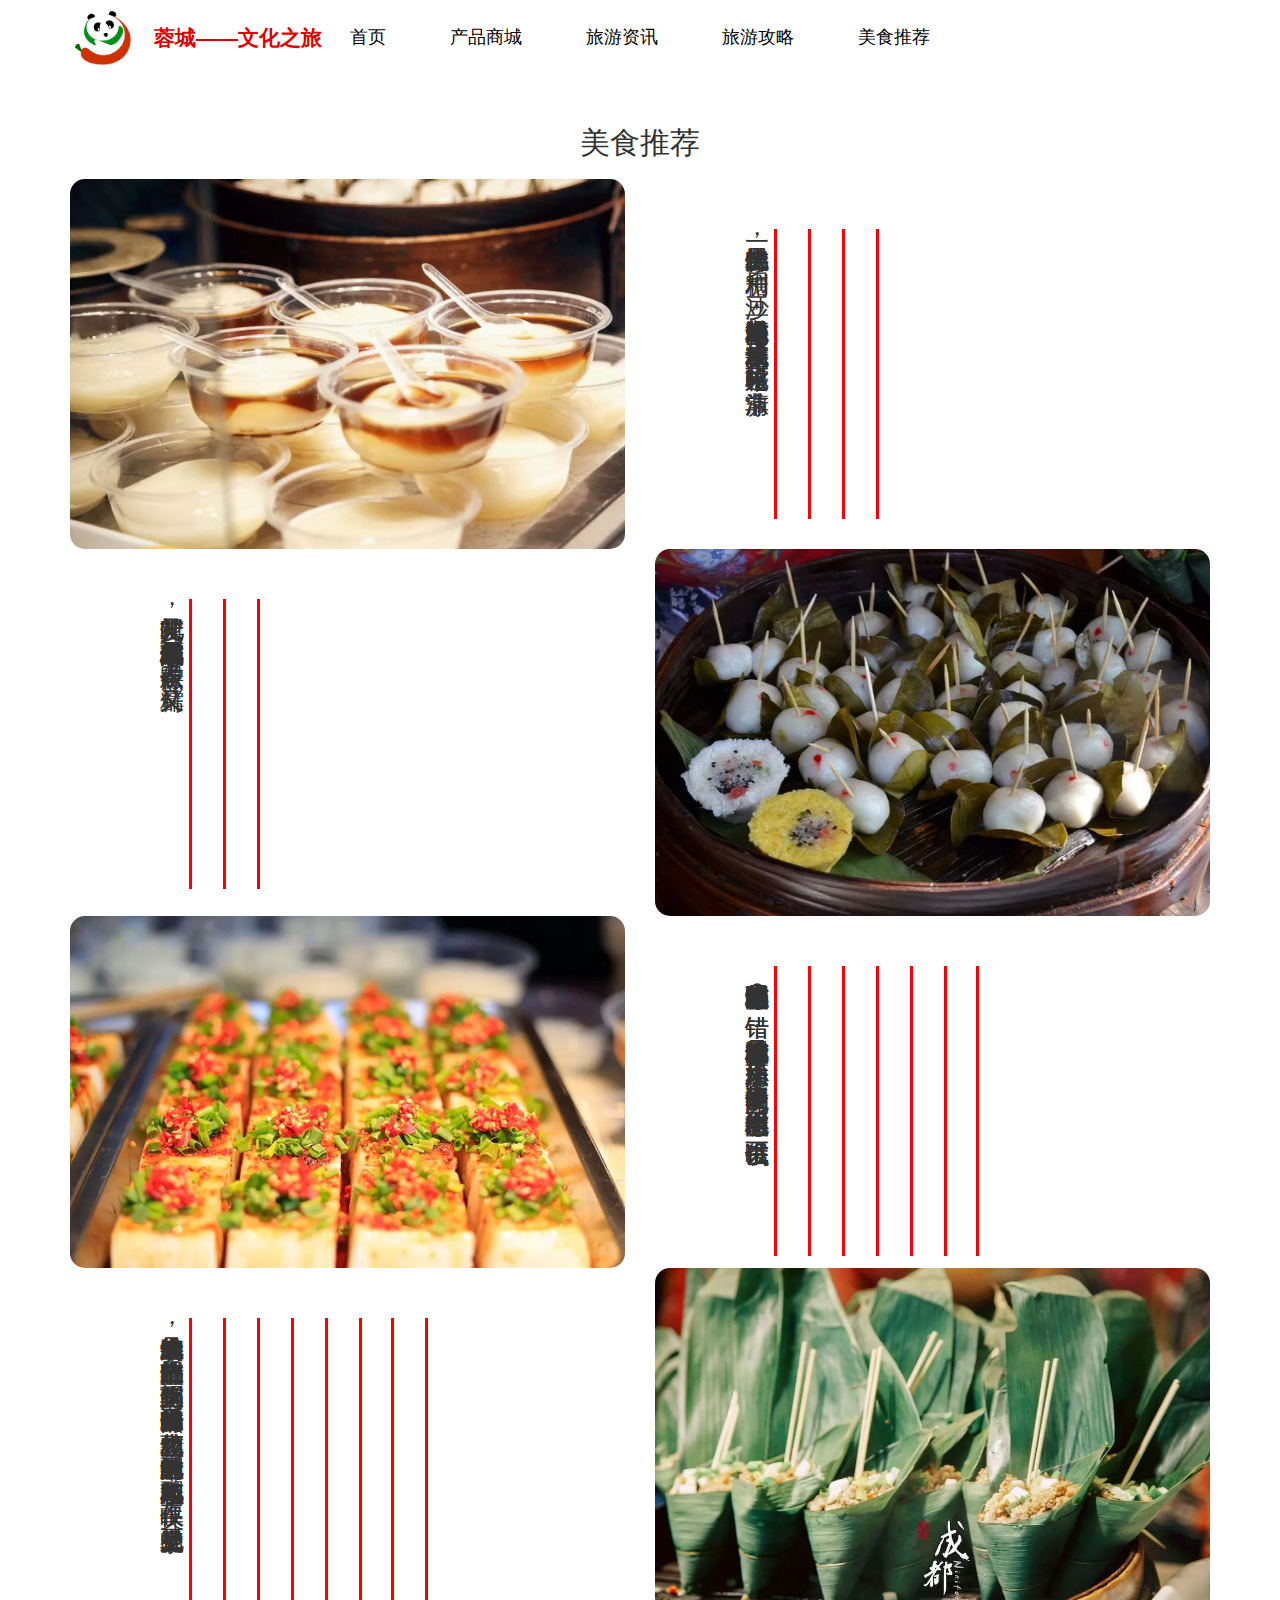
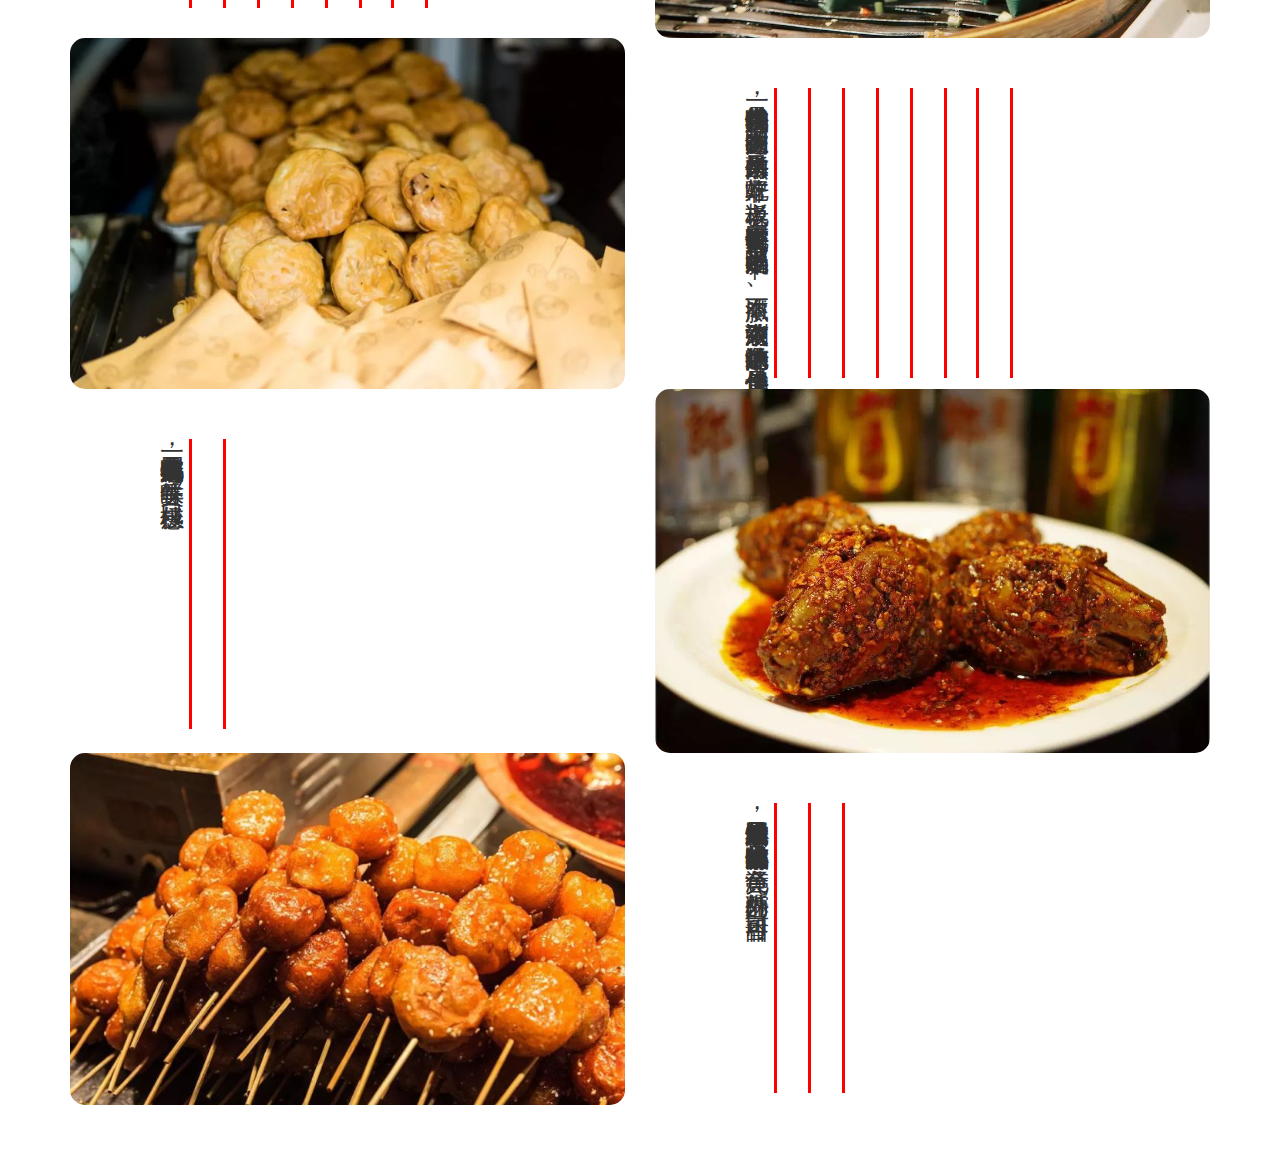
<file: pages/Page5.html>
<!DOCTYPE html>
<html lang="en">

<head>
  <meta charset="UTF-8">
  <meta name="viewport" content="width=device-width, initial-scale=1.0">
  <link rel="stylesheet" href="../css/bootstrap.min.css">
  <script src="../js/jquery.min.js"></script>
  <script src="../js/jQuery.lazyload.js"></script>
  <script src="../js/bootstrap.min.js"></script>
  <link rel="stylesheet" href="../css/main.css">
  <link rel="stylesheet" href="../css/common.css">
  <link rel="stylesheet" href="../css/Page2.css">
  <link rel="stylesheet" href="../css/Page5.css">
  <link rel="stylesheet" href="../css/food.css">
  <script src="../js/common.js"></script>
  <script src="../js/P5.js"></script>
  <title>美食推荐</title>
</head>

<body>
  <div id="totopBtn" title="回到顶部">
    <svg t="1601527840231" class="icon" viewBox="0 0 1024 1024" version="1.1" xmlns="http://www.w3.org/2000/svg"
      p-id="3897" width="50" height="50">
      <path
        d="M511.732364 1023.755636c69.003636 0 136.029091-13.498182 199.168-40.145454a508.241455 508.241455 0 0 0 162.536727-109.649455 511.662545 511.662545 0 0 0 109.649454-162.536727c26.647273-63.010909 40.145455-130.036364 40.145455-199.168 0-69.026909-13.498182-136.029091-40.145455-199.179636a508.241455 508.241455 0 0 0-109.649454-162.536728 511.662545 511.662545 0 0 0-162.536727-109.649454C647.889455 14.242909 580.864 0.744727 511.732364 0.744727c-69.026909 0-136.029091 13.498182-199.179637 40.145455a508.241455 508.241455 0 0 0-162.536727 109.649454 511.662545 511.662545 0 0 0-109.649455 162.536728C13.719273 376.087273 0.221091 443.112727 0.221091 512.256c0 69.003636 13.498182 136.029091 40.145454 199.168a508.241455 508.241455 0 0 0 109.649455 162.536727A511.662545 511.662545 0 0 0 312.552727 983.621818a509.754182 509.754182 0 0 0 199.179637 40.145455z m-1.128728-597.410909L321.431273 615.540364a29.626182 29.626182 0 0 1-42.007273 0 29.626182 29.626182 0 0 1 0-42.007273l210.036364-210.059636c11.636364-11.636364 30.394182-11.636364 42.018909 0l210.048 210.048a29.626182 29.626182 0 0 1 0 42.007272 29.626182 29.626182 0 0 1-42.007273 0L510.603636 426.356364z"
        p-id="3898" fill="#2c2c2c"></path>
    </svg>
  </div>
  <div class="Header">
    <img src="../img/logo.png">
    <h4>蓉城——文化之旅</h4>
    <ul>
      <li><a id="nav-docs" href="../index.html">首页</a></li>
      <li><a id="nav-updates" href="./Page1.html">产品商城</a></li>
      <li><a id="nav-extend" href="./Page3.html">旅游资讯</a></li>
      <li><a id="nav-blogs" href="./Page4.html">旅游攻略</a></li>
      <li><a id="nav-extend">美食推荐</a></li>
    </ul>
  </div>
  <div class="container">
    <h2>美食推荐</h2>
    <div class="row">
      <div class="col-lg-6"><img src="../img/f1.jpg" alt=""></div>
      <div class="col-lg-6">
        <p>凉糕是锦里的一大特色，利用糖、豆沙、江米等材料做成的糕点冰起来，再切块就成了糯米凉糕了，吃起来软糯可口，非常清凉。</p>
        <div class="line l1"></div>
        <div class="line l2"></div>
        <div class="line l3"></div>
        <div class="line l4"></div>
      </div>
    </div>
    <div class="row">
      <div class="col-lg-6">
        <p>叶儿粑又叫艾馍，是用糯米粉面包麻茸甜馅心或鲜肉咸馅心做成的，跟粽子有点像，又鲜又糯。</p>
        <div class="line l1"></div>
        <div class="line l2"></div>
        <div class="line l3"></div>
      </div>
      <div class="col-lg-6"><img src="../img/f2.jpg" alt=""></div>

    </div>
    <div class="row">
      <div class="col-lg-6"><img src="../img/f3.jpg" alt=""></div>
      <div class="col-lg-6">
        <p>你以为伤心凉粉是让人感动到流泪的凉粉吗？
          错错错，伤心凉粉就是传说中能辣哭你的凉粉，凉粉里面加了小米辣，即便平时不轻易流泪的汉子，面对伤心凉粉也不得不流泪。
          不信可以去试试哦~</p>
        <div class="line l1"></div>
        <div class="line l2"></div>
        <div class="line l3"></div>
        <div class="line l4"></div>
        <div class="line l5"></div>
        <div class="line l6"></div>
        <div class="line l7"></div>
      </div>
    </div>
    <div class="row">
      <div class="col-lg-6">
        <p>上号的牛肉裹上饱满的米粒，放在垫上竹叶的蒸锅里，上锅蒸到肉酥软为止。锦里的竹叶粉蒸肉不仅味道好，卖相也颇为精致，翠绿的竹叶配上红嫩的肉末，加以小米椒和葱花相配，不仅仅美味，更是视觉上的享受。</p>
        <div class="line l1"></div>
        <div class="line l2"></div>
        <div class="line l3"></div>
        <div class="line l4"></div>
        <div class="line l5"></div>
        <div class="line l6"></div>
        <div class="line l7"></div>
        <div class="line l8"></div>
      </div>
      <div class="col-lg-6"><img src="../img/f5.jpg" alt=""></div>

    </div>
    <div class="row">
      <div class="col-lg-6"><img src="../img/f6.jpg" alt=""></div>
      <div class="col-lg-6">
        <p>牛肉焦饼其实就是一种馅饼啦，不过在川味的调教下，牛肉焦饼又酥又嫩，非常好吃。老板说，吃三义园焦饼还有一个讲究，那就是喝牛肉汤——浓而不腻、淡中有浓浓淡别致、味浓色纯的牛汁清汤，是焦饼是最佳伴侣。</p>
        <div class="line l1"></div>
        <div class="line l2"></div>
        <div class="line l3"></div>
        <div class="line l4"></div>
        <div class="line l5"></div>
        <div class="line l6"></div>
        <div class="line l7"></div>
        <div class="line l8"></div>
      </div>
    </div>
    <div class="row">
      <div class="col-lg-6">
        <p>麻辣兔头是四川成都特色名小吃之一，鲜香味美，口感极佳。 </p>
        <div class="line l1"></div>
        <div class="line l2"></div>
      </div>
      <div class="col-lg-6"><img src="../img/f7.jpg" alt=""></div>

    </div>
    <div class="row">
      <div class="col-lg-6"><img src="../img/f8.jpg" alt=""></div>
      <div class="col-lg-6">
        <p>糖油果子就像是缩小版的麻圆，是伴随成都人长大的小时候的味道，色泽黄亮，外酥内糯，香甜可口。 </p>
        <div class="line l1"></div>
        <div class="line l2"></div>
        <div class="line l3"></div>
      </div>
    </div>
  </div>
  <div style="width: 100%;padding: 30px 0;"></div>

</body>

</html>
</file>
<file: css/common.css>
#totopBtn {
  width: 50px;
  height: 50px;
  position: fixed;
  bottom: 5%;
  right: 3%;
  z-index: 10;
  display: none;
  transition: 0.2s;
}

#totopBtn:hover {
  bottom: 6%;
  cursor: pointer;
}

.Header {
  background-color: antiquewhite;
}

.closePage {
  width: 100%;
  height: 15px;
}

.closePage svg {
  cursor: pointer;
  width: 50px;
  height: 50px;
  position: absolute;
  right: 3%;
  top: 5%;
}

.backHome svg {
  cursor: pointer;
  width: 50px;
  height: 50px;
  position: absolute;
  right: 8%;
  top: 5%;
}

span {
  display: inline-block;
}

.Header {
  text-align: center;
  width: 100%;
  z-index: 2;
  background-color: rgba(255, 255, 255, 0.205);
}

.Header h4 {
  display: inline-block;
  position: absolute;
  left: 5%;
  margin-left: 90px;
  line-height: 55px;
  color: #DF0000;
  font-weight: bold;
  font-size: 2.1rem;
}

.Header ul {
  margin: 0;
  padding: 0;
}

.Header li {
  float: none;
  display: inline-block;
  margin: 0em;
  padding: 25px 15px;
}

.Header a {
  font-size: large;
  color: #000;
  padding: 25px 15px;
}

.Header img {
  display: inline-block;
  width: 80px;
  height: 80px;
  border-radius: 50%;
  position: absolute;
  left: 5%;
}

.Header li:hover {
  background-color: rgba(165, 165, 165, 0.3);
  cursor: pointer;
}

.Header li:hover a {
  color: orange;
  text-decoration: none;
}

/* 
.navbar-brand {
    margin: 0;
    padding: 0;
}

.navbar-brand>img {
    transform: translateY(-5%);
}

.logo {
    max-width: 80px;
    border-radius: 50%;
} */

/* 渐变 color1 - color2 - color1 */

hr.style-one {
  border: 0;
  height: 1px;
  background: #333;
  background-image: linear-gradient(to right, #ccc, #333, #ccc);
}

/* 透明渐变 - color - transparent */

hr.style-two {
  border: 0;
  height: 1px;
  background-image: linear-gradient(to right, rgba(0, 0, 0, 0), rgba(0, 0, 0, 0.75), rgba(0, 0, 0, 0));
}

/* 双线 */

hr.style-three {
  border: 0;
  border-bottom: 1px dashed #ccc;
  background: #999;
}

/* 单线阴影 */

hr.style-four {
  height: 12px;
  border: 0;
  box-shadow: inset 0 12px 12px -12px rgba(0, 0, 0, 0.5);
}

/* 云朵状 */

hr.style-five {
  border: 0;
  height: 0;
  box-shadow: 0 0 10px 1px black;
}

hr.style-five:after {
  content: "\00a0";
}

/* 内嵌 */

hr.style-six {
  border: 0;
  height: 0;
  border-top: 1px solid rgba(0, 0, 0, 0.1);
  border-bottom: 1px solid rgba(255, 255, 255, 0.3);
}

/* 晕状 */

hr.style-seven {
  height: 30px;
  border-style: solid;
  border-color: black;
  border-width: 1px 0 0 0;
  border-radius: 20px;
}

hr.style-seven:before {
  display: block;
  content: "";
  height: 30px;
  margin-top: -31px;
  border-style: solid;
  border-color: black;
  border-width: 0 0 1px 0;
  border-radius: 20px;
}

/* 文字插入式 */

hr.style-eight {
  padding: 0;
  border: none;
  border-top: medium double #333;
  color: #333;
  text-align: center;
}

hr.style-eight:after {
  content: "gb";
  display: inline-block;
  position: relative;
  top: -0.7em;
  font-size: 1.5em;
  padding: 0 0.25em;
  background: white;
}

/* 分隔线统一样式 */

hr {
  margin: 40px 0;
}

.footer {
  margin-top: 25px;
  width: 100%;
  height: 100px;
  background: -webkit-linear-gradient(right, #00ff37, #DF0000);
  /* Safari 5.1 - 6.0 */
  background: -o-linear-gradient(right, #00ff37, #DF0000);
  /* Opera 11.1 - 12.0 */
  background: -moz-linear-gradient(right, #00ff37, #DF0000);
  /* Firefox 3.6 - 15 */
  background: linear-gradient(right, #00ff37, #DF0000);
  /* 标准的语法（必须放在最后） */
}

* img {
  user-select: none;
}
</file>
<file: css/main-1.css>
h3 {
    text-align: center;
    padding: 15px;
}

.mainBox1 {
    position: relative;
    padding: 30px;
    transition: 0.5s;
}

.mainBox1 p {
    margin: 0;
    padding: 8% 0 0 0;
    font-size: large;
}

.mainBox1 span {
    color: #666;
    padding: 10px 0;
}

.mainBox1:hover {
    box-shadow: 0 0 10px 5px #eee;
}

.mainBox1:hover p {
    color: #ef4136;
}

.mainBox1:hover span {
    color: #ef4136;
}

.mainBox1 img {
    width: 100%;
    height: 270px;
    transition: 0.4s;
}

.mainBox1:hover img {
    transform: scale(1.03);
}

.mainBox1 .limitBox {
    margin: 0;
}

.mainBox1 button {
    background-color: #fff;
    border: none;
    border-radius: 5px;
    color: #888;
    margin-top: 15px;
    padding: 5px;
}

.limitBox {
    margin: 0;
    color: #666;
    margin: 10px;
    overflow: hidden;
    text-overflow: ellipsis;
    display: -webkit-box;
    -webkit-line-clamp: 2;
    -webkit-box-orient: vertical;
}


.svg1,
.svg2 {
    position: absolute;
    right: 15%;
    bottom: 3%;
}

.svg1 {
    opacity: 0;
}

.svg2 {
    transform: translateX(100%);
}


.mainBox1:hover .svg1 {
    transform: translateX(100%);
    transition: 0.3s;
    opacity: 1;
}

.mainBox1:hover .svg2 {
    opacity: 0;
    display: none;
}
</file>
<file: css/main-2.css>
h3 {
    text-align: center;
    padding: 15px;
}
.mainBox2 {
    position: relative;
    padding: 20px;
    transition: 0.5s;
}

.mainBox2 p {
    text-align: center;
    margin: 0;
    padding: 8% 0 0 0;
    font-size: large;
}

.mainBox2:hover {
    box-shadow: 0 0 10px 5px #eee;
}

.mainBox2:hover p {
    color: #ef4136;
}

.mainBox2 img {
    width: 100%;
    height: 240px;
    transition: 0.4s;
}

.mainBox2:hover img {
    transform: scale(1.03);
}
</file>
<file: css/main-3.css>
h3 {
    text-align: center;
    padding: 15px;
}

.mainBox3 {
    padding: 10px;
    position: relative;
    transition: 0.5s;
}

.mainBox3>p {
    padding: 10px;
    width: 70%;
    font-size: larger;
}

.mainBox3 span {
    color: #666;
    padding: 10px;
}

.mainBox3>p>span {
    position: absolute;
    right: 5%;
    top: 5%;
}

.mainBox3:hover {
    box-shadow: 0 0 10px 5px #eee;
}

.mainBox3:hover p {
    color: #ef4136;
}

.mainBox3 button {
    background-color: #fff;
    border: none;
    border-radius: 5px;
    color: #888;
    margin: 10px;
    padding: 5px;
}

.limitBox {
    color: #666;
    margin: 10px;
    overflow: hidden;
    text-overflow: ellipsis;
    display: -webkit-box;
    -webkit-line-clamp: 3;
    -webkit-box-orient: vertical;
}
</file>
<file: css/main-4.css>
h3 {
    color: black;
    font-size: 24px;
    text-align: center;
    padding: 15px;
}

.mainBox4>h2, .mainBox4>p {
    padding: 10px 0;
    text-align: center;
}

.mainBox4-1 {
    padding: 10px 0;
}

.mainBox4-1 p {
    padding: 15px 0;
    line-height: 30px;
}
</file>
<file: css/Page1.css>
.P1-Box1 {
    max-width: 100%;
}

.P1-Box2 {
    position: relative;
    width: 100%;
    height: 100px;
    background-color: #f3f3f3;
}
p{
    font-size: large;
}
.slider {
    position: relative;
    display: flex;
    align-items: center;
    justify-content: space-between;
    overflow: hidden;
}

.slider>div {
    padding: 5px;
}

.container h2 {
    text-align: center;
}

.container>div {
    padding: 15px 0;
}

.disimg {
    width: 100%;
}

.more {
    width: 100px;
    position: absolute;
    right: 0;
    transition: .2s;
    color: black;
}

.col-lg-12 {
    transition: .2s;
    transform: translateX(-100px);
    -webkit-transform: translateX(-100px);
    -moz-transform: translateX(-100px);
    -ms-transform: translateX(-100px);
    -o-transform: translateX(-100px);
    -webkit-transition: .2s;
    -moz-transition: .2s;
    -ms-transition: .2s;
    -o-transition: .2s;
}

.more:hover {
    cursor: pointer;
    color: white;
}

.search-box {
    position: absolute;
    top: 50%;
    left: 50%;
    transform: translate(-50%, -50%);
    background: #62cfad;
    height: 60px;
    border-radius: 40px;
    padding: 10px;
    width: 50%;
}

.search-btn {
    color: #e84118;
    float: right;
    width: 40px;
    height: 40px;
    border-radius: 50%;
    background: #62cfad;
    display: flex;
    justify-content: center;
    align-items: center;
    transition: 0.4s;
    text-decoration: none;
}

.search-txt {
    border: none;
    background: none;
    outline: none;
    float: left;
    color: white;
    font-size: 16px;
    transition: 0.4s;
    line-height: 40px;
    width: 80%;
    padding: 0 6px;
}

.search-box:hover>.search-btn {
    background: #FFF;
}

.search-box:hover>.search-btn path {
    fill: rgb(99, 99, 99);
}

.visible-xs>input {
    position: absolute;
    width: 90%;
    padding: 10px 0;
    top: 50%;
    left: 50%;
    transform: translate(-50%, -50%);
    text-align: center;
    background: #1eff00;
    border-radius: 60px;
    border: none;
    color: #FFF;
}

.visible-xs>a {
    position: absolute;
    top: 50%;
    right: 5%;
    transform: translate(-50%, -45%);
}

.P1-Box3 {
    color: #666;
    text-align: center;
}

.P1-Box4 p {
    padding: 10px 0;
    font-size: large;
}

[class*='outBox'] {
    position: relative;
    width: 100%;
    height: 415px;
}

.outBox3 {
    height: 500px;
}

[class*='scrollBox'] {
    width: 1095px;
    height: 310px;
    float: left;
    overflow: hidden;
    position: relative;
    visibility: visible;
    margin: 0 auto;
    margin-left: 50%;
    transform: translateX(-50%);
}

.scrollBox3 {
    height: 410px;
}

.scrollBox5 {
    height: 410px;
}

[class*='prevBtn'], [class*='nextBtn'] {
    position: absolute;
    top: 50%;
    transform: translateY(-50%);
    cursor: pointer;
}

[class*='prevBtn'] {
    left: 5%;
}

[class*='nextBtn'] {
    right: 5%;
}

[class*='itemBox'] {
    padding: 5px;
    position: absolute;
    width: 1000%;
    left: 0px;
}

[class*='itemBox']>div {
    display: block;
    float: left;
    margin-right: 15px;
    width: 350px;
    height: 300px;
    padding: 15px;
    text-align: center;
    cursor: pointer;
}

.itemBox3>div {
    height: 400px;
}

.itemBox5>div {
    height: 400px;
}

.P1-Box4-1 {
    transition: 0.5s;
}

.P1-Box4-1:hover {
    box-shadow: 0 0 5px 5px #eee;
}

.P1-Box4-1 p {
    margin: 15px 0 0 0;
}

.P1-Box4-1:hover p {
    color: #ef4136;
}

[class*='itemBox'] img {
    transition: 0.3s;
}

.itemBox1 img {
    width: 100%;
    height: 210px;
}

.itemBox5 img {
    width: 100%;
    height: 320px;
}

.P1-Box4-1:hover img {
    transform: scale(1.02);
}

.P1-Box3:last-child {
    margin-bottom: 25px;
}
</file>
<file: css/main.css>
.leftBtn,
.rightBtn {
  position: absolute;
  max-width: 30%;
  top: 50%;
  transform: translateY(-50%);
}

.P1imgBox img {
  width: 100%;
  margin-top: 20px;
  margin-bottom: 20px;
}

.carouselBox {
  width: 100%;
  height: 720px;
  display: flex;
  justify-content: center;
}

.carouselBox .carousel-inner img {
  display: block;
  width: 1200px;
  height: 720px;
}

.leftBtn {
  left: 15%;
}

.rightBtn {
  right: 15%;
}

[class*='col']>span {
  color: #A1A1A1;
}

.oBox-1>[class*='col'] {
  padding: 15px;
}

.oBox-1>div {
  cursor: pointer;
}

.icon>img {
  transform: translateY(45px);
}

.text {
  display: flex;
  align-items: first baseline;
  flex-direction: row;
}

.text h3 {
  color: black;
  border: 1px solid red;
  padding: 2px;
  margin-right: 10px;
  width: 30px;
}

.oDownimg {
  position: absolute;
  transform: translateY(30%);
}

.item>img {
  width: 100%;
}

.oFlex {
  display: flex;
  justify-content: space-between;
  padding: 0 5%;
}

.oFlex>div {
  color: #FFF;
  text-align: center;
}

.oBox-3 {
  color: #666;
}

.oBox-3>h2 {
  padding-top: 50px;
  text-align: center;
}

.oBox-3>p {
  text-align: center;
  padding-top: 10px;
}

.oBox-3-1 {
  width: 70%;
  margin: 0 auto;
  line-height: 30px;
  padding: 15px 0;
}

.oBox-3-1>span {
  text-align: center;
}

.oBox-3-2 {
  margin: 0 auto;
  padding: 20px 0;
  width: 100px;
}

.oBox-3-2>button {
  width: 100%;
  padding: 10px;
  transition: 0.5s;
}

.oBox-3-2>button:hover {
  color: #FFF;
  background-color: rgb(241, 43, 43);
}

.oBox-3-3 {
  width: 30%;
  margin: 0 auto;
}

.oBox-4>h2,
.oBox-4>p {
  text-align: center;
  color: #666;
}

.oBox-4>h2 {
  padding-top: 50px;
}

.oBox-4>p {
  padding-top: 10px;
  padding-bottom: 20px;
}

.oBox-4-1 {
  width: 100%;
  position: relative;
}

.hidden-md {
  width: 60px;
  height: 60px;
  position: absolute;
  top: 75%;
  left: 50%;
  transform: translateX(-50%) translateY(-50%);
}

.visible-sm {
  width: 60px;
  height: 60px;
  position: absolute;
  top: 65%;
  left: 50%;
  transform: translateX(-50%) translateY(-50%);
}

.hidden-md>img {
  width: 100%;
}

.imgBox {
  background-image: url('../img/introduce.jpg');
  width: 100%;
  height: 0;
  padding-bottom: 50%;
  background-position: center center;
  -moz-background-size: 100% auto;
  -o-background-size: 100% auto;
  background-size: 100% auto;
  background-repeat: no-repeat;
  -webkit-transition: all .46s ease;
  -o-transition: all .46s ease;
  -moz-transition: all .46s ease;
  transition: all .46s ease;
  margin: 0 auto;
}

.imgBox:hover {
  transform: scale(1.02);
  z-index: 1;
}

.VideoBtn {
  position: absolute;
  top: 30%;
  left: 50%;
  transform: translateX(-50%) translateY(-50%);
  opacity: 0;
  transition: 0.5s;
}

.imgBox:hover+.VideoBtn {
  top: 60%;
  cursor: pointer;
  opacity: 1;
}

.VideoBtn:hover {
  top: 60%;
  cursor: pointer;
  opacity: 1;
}

.oBox-5 h1 {
  font-family: 'Calibri';
  font-size: 12rem;
  text-align: center;
  color: #D81B43;
  padding: 10px 0;
}

.oBox-5 p {
  font-size: xx-large;
  text-align: center;
}

.oBox-5 span {
  padding: 10px 0;
  line-height: 30px;
  text-align: center;
  padding: 10px;
  color: #666;
}

.oBox-5 img {
  margin: 0 auto;
}

.oBox-6>ul {
  width: 100%;
  height: 100px;
  border: 1px solid black;
  display: flex;
  flex-wrap: nowrap;
  overflow: hidden;
  list-style: none;
}

.oBox-6>ul>li {
  border: 2px solid red;
  display: inline-block;
  width: 20%;
}

.oBox-6 img {
  width: 90%;
}

.oBox-7 {
  margin: 20px 0 15px 0;
  border-radius: 10px;
  box-shadow: 5px 5px 15px 5px #eee;
  transition: 0.5s;
}

.oBox-7:hover {
  transform: translateY(-3px);
  box-shadow: 5px 5px 15px 5px rgba(80, 247, 3, 0.3);
}

.ContactBtn {
  width: 150px;
  margin: 0 auto 10px auto;
}

.ContactBtn button {
  padding: 0;
  width: 100%;
  height: 50px;
  background-color: #EF4136;
  color: #FFF;
  border-radius: 100px;
  font-size: 15px;
  border: 2px solid #FFF;
}

.oBox-7>div {
  margin-top: 5%;
}

.oBox-7 p {
  text-align: center;
  padding-top: 10px;
}

.oBox-7 button :hover {
  cursor: pointer;
}

.oBox-7 span {
  line-height: 50px;
}

.ContactImg {
  width: 35%;
  margin: 0 auto;
}

.ContactImg>img {
  width: 100%;
  margin: 0 auto;
}

.ContactImg>p {
  color: #666;
}

.oBox-7 form>.form-group {
  padding-bottom: 15px;
}

.form-group button {
  width: 100%;
  background: #EF4136;
  color: #FFF;
  padding: 10px;
}

.Box2 {
  width: 100%;
  display: flex;
  justify-content: space-around;
}

.Box2>div {
  width: 33%;
}

.Box2 img {
  width: 100%;
}
</file>
<file: css/Page3.css>
.item {
    width: 100%;
    height: 270px;
    overflow: hidden;
}

.circleimg>div>img {
    width: 240px;
    height: 240px;
    border-radius: 50%;
    -webkit-border-radius: 50%;
    -moz-border-radius: 50%;
    -ms-border-radius: 50%;
    -o-border-radius: 50%;
}

.container h2 {
    text-align: center;
}

.container>div {
    padding: 15px 0;
}

.container img {
    width: 100%;
}

.leftBtn, .rightBtn {
    position: absolute;
    max-width: 30%;
    top: 50%;
    transform: translateY(-50%);
}

.leftBtn {
    left: 15%;
}

.rightBtn {
    right: 15%;
}

.P3-Box1 {
    padding: 15px;
    position: relative;
    transition: 0.5s;
}

.P3-Box1>p {
    padding: 10px;
    width: 65%;
    font-size: larger;
}

.P3-Box1 span {
    color: #666;
    padding: 10px;
}

.P3-Box1>p>span {
    position: absolute;
    right: 5%;
    top: 10%;
}

.limitBox {
    color: #666;
    margin: 10px;
    overflow: hidden;
    text-overflow: ellipsis;
    display: -webkit-box;
    -webkit-line-clamp: 2;
    -webkit-box-orient: vertical;
}

.P3-Box1:hover {
    box-shadow: 0 0 10px 5px #eee;
}

.P3-Box1:hover p {
    color: #ef4136;
}

.P3-Box1 button {
    background-color: #fff;
    border: none;
    border-radius: 5px;
    color: #888;
    margin: 5px 10px;
    padding: 5px;
}

.P3-Box2 {
    position: relative;
    padding: 20px;
    transition: 0.5s;
}

.P3-Box2 p {
    margin: 0;
    padding: 8% 0 0 0;
    font-size: large;
}

.P3-Box2 span {
    color: #666;
    padding: 10px 0;
}

.P3-Box2:hover {
    box-shadow: 0 0 10px 5px #eee;
}

.P3-Box2:hover p {
    color: #ef4136;
}

.P3-Box2:hover span {
    color: #ef4136;
}

.P3-Box2 img {
    width: 100%;
    height: 200px;
    transition: 0.4s;
}

.P3-Box2:hover img {
    transform: scale(1.03);
}

.P3-Box2 .limitBox {
    margin: 0;
}

.P3-Box2 button {
    background-color: #fff;
    border: none;
    border-radius: 5px;
    color: #888;
    margin-top: 15px;
    padding: 5px;
}

.svg1, .svg2 {
    position: absolute;
    right: 15%;
    bottom: 3%;
}

.svg1 {
    opacity: 0;
}

.svg2 {
    transform: translateX(100%);
}

.P3-Box2:hover .svg1 {
    transform: translateX(100%);
    transition: 0.3s;
    opacity: 1;
}

.P3-Box2:hover .svg2 {
    opacity: 0;
    display: none;
}

.footer {
    margin-top: 100px;
    width: 100%;
    height: 100px;
    background: -webkit-linear-gradient(right, #006FE0, #FF073E);
    /* Safari 5.1 - 6.0 */
    background: -o-linear-gradient(right, #006FE0, #FF073E);
    /* Opera 11.1 - 12.0 */
    background: -moz-linear-gradient(right, #006FE0, #FF073E);
    /* Firefox 3.6 - 15 */
    background: linear-gradient(right, #006FE0, #FF073E);
    /* 标准的语法（必须放在最后） */
}
</file>
<file: css/Page4.css>
.P4-Box0 {
  padding-top: 30px;
}

.P4-Box0>h2,
.P4-Box0>p {
  text-align: center;
  color: #666;
}

.P4-Box1 h1 {
  font-family: 'Calibri';
  font-size: 12rem;
  text-align: center;
  color: #D81B43;
  padding: 10px 0;
}

.P4-Box1 p {
  font-size: xx-large;
  text-align: center;
}

.P4-Box1 span {
  padding: 10px 0;
  color: #666;
  line-height: 30px;
  text-align: center;
}

.P4-Box1 img {
  margin: 0 auto;
}

.P4-Box2 {
  padding-top: 50px;
  color: #666;
}

.P4-Box2>h2,
.P4-Box2>p {
  padding: 10px 0;
  text-align: center;
}

.P4-Box3 {
  padding: 10px 0;
}

.P4-Box3 p {
  padding: 15px 0;
  line-height: 30px;
}

.footer {
  margin-top: 50px;
}

.container>div {
  padding: 15px 0;
}

h2 {
  text-align: center;
}

.col-lg-6>p {
  padding-bottom: 15px;
  font-size: large;
  color: white;
}

.circleTitle {
  display: flex;
}

.space>div {
  padding: 15px 0;
}

.container img {
  width: 100%;
}

.container .row {
  margin: 15px 0;
  border-radius: 10px;
}

.container .row img {
  border-radius: 10px;
}

.lessPadding div {
  margin: 0;
  padding: 5px;
}

.title1 {
  height: 112px;
  text-align: center;
  background-color: red;
  color: white;
  padding: 15px 0 !important;
}

.sameh>div>img {
  height: 200px;
}

.title1>h3 {
  margin: 0;
  padding: 0;
}

.nop {
  padding: 16px 0 !important;
}

.nop>img {
  height: 240px;
}

.space button {
  background-color: red;
  color: white;
  padding: 10px;
  outline: none;
  width: 100px;
  border: none;
  border-radius: 3px;
  transition: all .5s;
}

.space button:hover {
  width: 100%;
}

.circleTitle>div {
  font-size: large;
  font-weight: bold;
  background-color: red;
  width: 30px;
  height: 30px;
  border-radius: 50%;
  margin: 5px;
  color: white;
  padding: 3px 4px 3px 6px;
}

.container img {
  width: 100%;
}
</file>
<file: css/Page2.css>
.P2-Box1,
.P2-Box3 {
    text-align: center;
    padding-top: 30px;
    color: #666;
}

.P2-Box1>p,
.P2-Box3>p {
    padding: 10px 0;
}

.P2-Box1>span,
.P2-Box3>span {
    color: #333;
    display: inline-block;
}

.P2-Box2 {
    text-align: center;
}

.P2-Box2 img {
    margin: 0 auto;
}

.P2-Box2 span {
    width: 65%;
    color: #AAA;
    display: inline-block;
}

.P2-Box2 div {
    padding: 10px;
}

.P2VideoBox {
    position: relative;
}

.hidden-md {
    width: 60px;
    height: 60px;
    position: absolute;
    top: 50%;
    left: 50%;
    transform: translateX(-50%) translateY(-50%);
}

.visible-sm {
    width: 60px;
    height: 60px;
    position: absolute;
    top: 45%;
    left: 50%;
    transform: translateX(-50%) translateY(-50%);
}

.hidden-md>img {
    width: 100%;
}

.imgBox {
    background-image: url('../img/P2-pic6.jpg');
    width: 65%;
    height: 0;
    padding-bottom: 30%;
    margin: 0 auto;
    background-position: center center;
    -moz-background-size: 100% auto;
    -o-background-size: 100% auto;
    background-size: 100% auto;
    background-repeat: no-repeat;
    -webkit-transition: all .46s ease;
    -o-transition: all .46s ease;
    -moz-transition: all .46s ease;
    transition: all .46s ease;
}

.imgBox:hover {
    transform: scale(1.02);
    z-index: 1;
}

.VideoBtn {
    position: absolute;
    top: 10%;
    left: 50%;
    transform: translateX(-50%) translateY(-50%);
    opacity: 0;
    transition: 0.5s;
}

.imgBox:hover+.VideoBtn {
    top: 50%;
    cursor: pointer;
    opacity: 1;
}

.VideoBtn:hover {
    top: 50%;
    cursor: pointer;
    opacity: 1;
}

/* .P2-Box3{
    width: 100%;
    height: 850px;
    position: absolute;
    background-image: url('../img/P2-pic5.jpg');
	background-repeat: no-repeat;
	background-position: center center;
} */


.P2-Box4 {
    width: 65%;
    margin: 0 auto;
    text-align: center;
}

.P2-Box4 h3 {
    font-size: 5rem;
    color: black;
}

.visible-xs h3 {
    font-size: 3rem;
}

.P2-Box4 p {
    color: #666;
}

.P2-Box5 {
    text-align: center;
    color: #666;
    padding-top: 50px;
}

.P2-Box5 p {
    padding: 10px 0;
}

.P2-Box5 span {
    display: inline-block;
}

.P2-Box6 {
    padding: 50px 0;
    margin: 0 auto;
}

.P2-Box6 {
    padding: 20px 0;
}

.P2-Box6 img {
    transition: 0.3s;
}

.P2-Box6 img:hover {
    transform: scale(1.03);
}
</file>
<file: css/Page5.css>
#container {
  width: 100%;
  height: 300px;
  margin: 20px auto;
}

.P5-Box1 {
  padding-top: 50px;
  color: #666;
  text-align: center;
}

.P5-Box1>p {
  padding: 10px 0;
}

.P5-Box1 img {
  margin: 25px auto;
}

.P5-Box2 {
  padding-top: 30px;
}

.P5-Box3 {
  margin: 20px 0 15px 0;
  border-radius: 10px;
  box-shadow: 5px 5px 15px 5px #eee;
  transition: 0.5s;
}

.P5-Box3:hover {
  transform: translateY(-3px);
  box-shadow: 5px 5px 15px 5px rgba(80, 247, 3, 0.3);
}

.ContactBtn {
  width: 150px;
  margin: 0 auto 10px auto;
}

.ContactBtn button {
  padding: 0;
  width: 100%;
  height: 50px;
  background-color: #EF4136;
  color: #FFF;
  border-radius: 100px;
  font-size: 15px;
  border: none;
}

.P5-Box3>div {
  margin-top: 5%;
}

.P5-Box3 p {
  text-align: center;
  padding-top: 10px;
}

.P5-Box3 button :hover {
  cursor: pointer;
}

.P5-Box3 span {
  line-height: 50px;
}

.ContactImg {
  width: 35%;
  margin: 0 auto;
}

.ContactImg>img {
  width: 100%;
  margin: 0 auto;
}

.ContactImg>p {
  color: #666;
}

.P5-Box3 form>.form-group {
  padding-bottom: 15px;
}

.form-group button {
  width: 100%;
  background: #EF4136;
  color: #FFF;
  padding: 10px;
}

.item>img {
  height: 650px !important;
}

.row img{
  border-radius: 15px;
}
</file>
<file: css/food.css>
.container img {
  width: 100%;
}

h2 {
  text-align: center;
  margin: 50px 0 20px 0;
}

.row p {
  position: absolute;
  height: 300px;
  left: 100px;
  top: 50px;
  font-size: x-large;
  writing-mode: vertical-rl;
}

.line {
  position: absolute;
  height: 290px;
  top: 50px;
  border-right: 3px solid red;
}

.l1 {
  left: 134px;
}

.l2 {
  left: 168px;
}

.l3 {
  left: 202px;
}

.l4 {
  left: 236px;
}

.l5 {
  left: 270px;
}

.l6 {
  left: 304px;
}

.l7 {
  left: 336px;
}

.l8 {
  left: 370px;
}

.row>div {
  position: relative;
}
</file>
